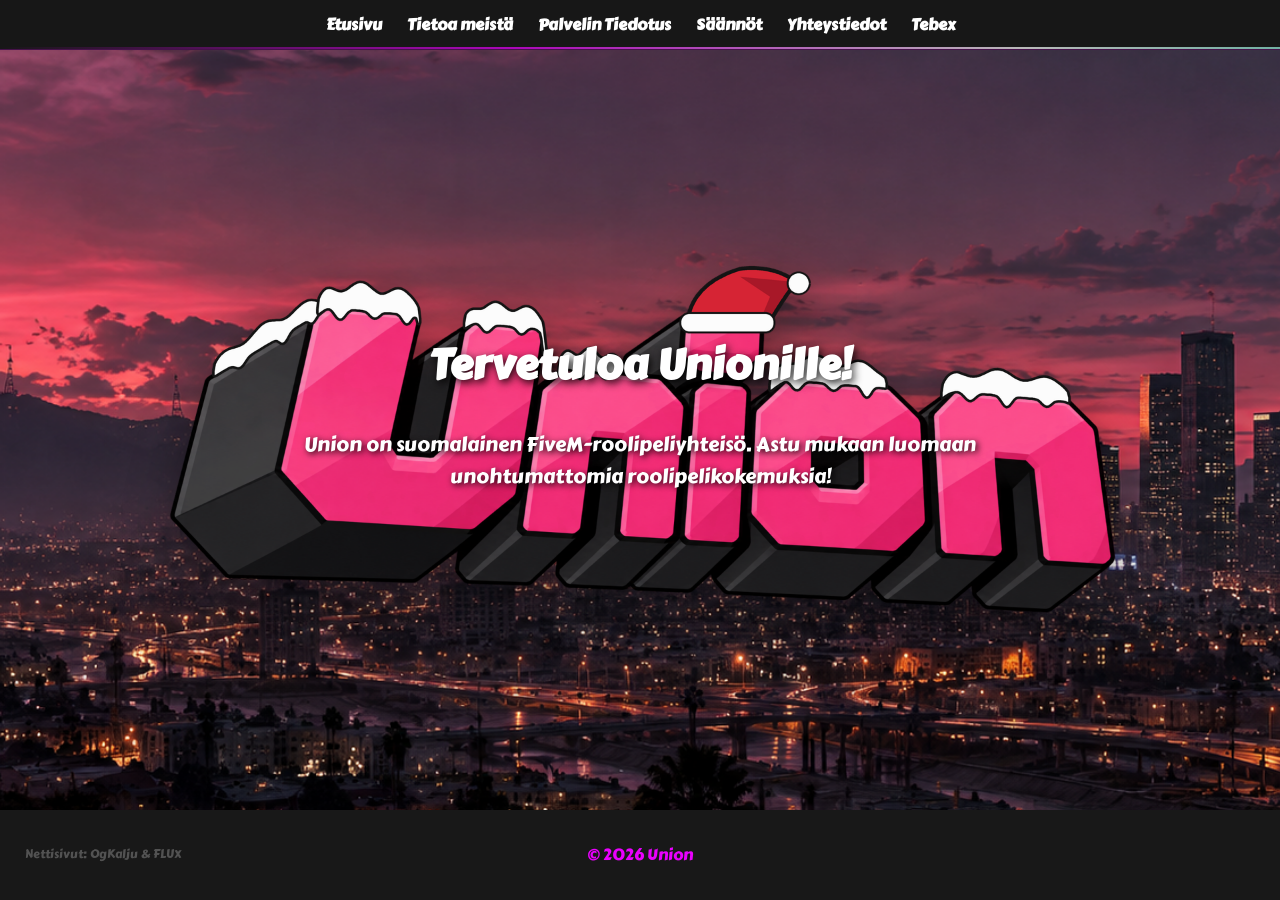
<file: index.html>
<!DOCTYPE html>
<html lang="fi">
<head>
    <link rel="preconnect" href="https://fonts.googleapis.com">
    <link rel="preconnect" href="https://fonts.gstatic.com" crossorigin>
    <link href="https://fonts.googleapis.com/css2?family=Carter+One&display=swap" rel="stylesheet">
    <meta charset="UTF-8">
    <meta name="viewport" content="width=device-width, initial-scale=1.0">
    
    <!-- UNION - GOOGLE SEO -->
    <title>Union - Etusivu</title>
    <meta name="description"
      content="Union on suomalainen FiveM-roolipeliyhteisö. Tutustu Unionin RP-palvelimeen, sääntöihin, yhteisöön ja uusimpiin palvelintiedotuksiin.">

    <meta name="robots" content="index, follow">
    <link rel="canonical" href="https://unionsuomi.fi/">
    <!-- LINKKIEN ESIKATSELU -->
    <meta property="og:type" content="website">
    <meta property="og:title"
      content="Union - Etusivu">
    <meta property="og:description"
      content="Tutustu Unionin suomalaiseen FiveM-roolipeliyhteisöön.">
    <meta property="og:url" content="https://unionsuomi.fi/">
    <meta property="og:site_name" content="Union">
    <link rel="stylesheet" href="/style.css">
    <!-- UNION - SELAIMEN PIKKUKUVA -->
    <link rel="icon" type="image/png" href="/UnionU.png">
    <link rel="shortcut icon" type="image/png" href="/UnionU.png">

    <body class="etusivu">
    <header>      
        <nav class="navbar">
            <a href="/">Etusivu</a>
            <a href="/tietoa/">Tietoa meistä</a>
            <a href="/tiedotus/">Palvelin Tiedotus</a>
            <a href="/saannot/">Säännöt</a>
            <a href="/yhteystiedot/">Yhteystiedot</a>
            <a href="/tebex/">Tebex</a>
        </nav>
    </header>


    <!-- Etusivu -->
    <main>
        <div class="union-logo-container">
            <img src="/UnionJoulu2.0.png"
                alt="UnionRP Logo"
                class="union-logo">
        </div>
       
    <section id="etusivu" class="hero">
        <h2>Tervetuloa Unionille!</h2>

        <p>
        Union on suomalainen FiveM-roolipeliyhteisö.
        Astu mukaan luomaan unohtumattomia
        roolipelikokemuksia!
        </p>
    </section>


    <!-- Alapalkki -->
    <footer class="footer">

    <span class="footer-credits">
        Nettisivut: OgKalju &amp; FLUX
    </span>

    <span class="footer-copyright">
        © 2026 Union
    </span>

</footer>
<script src="/snow.js" defer></script>
</body>
</html>
</file>
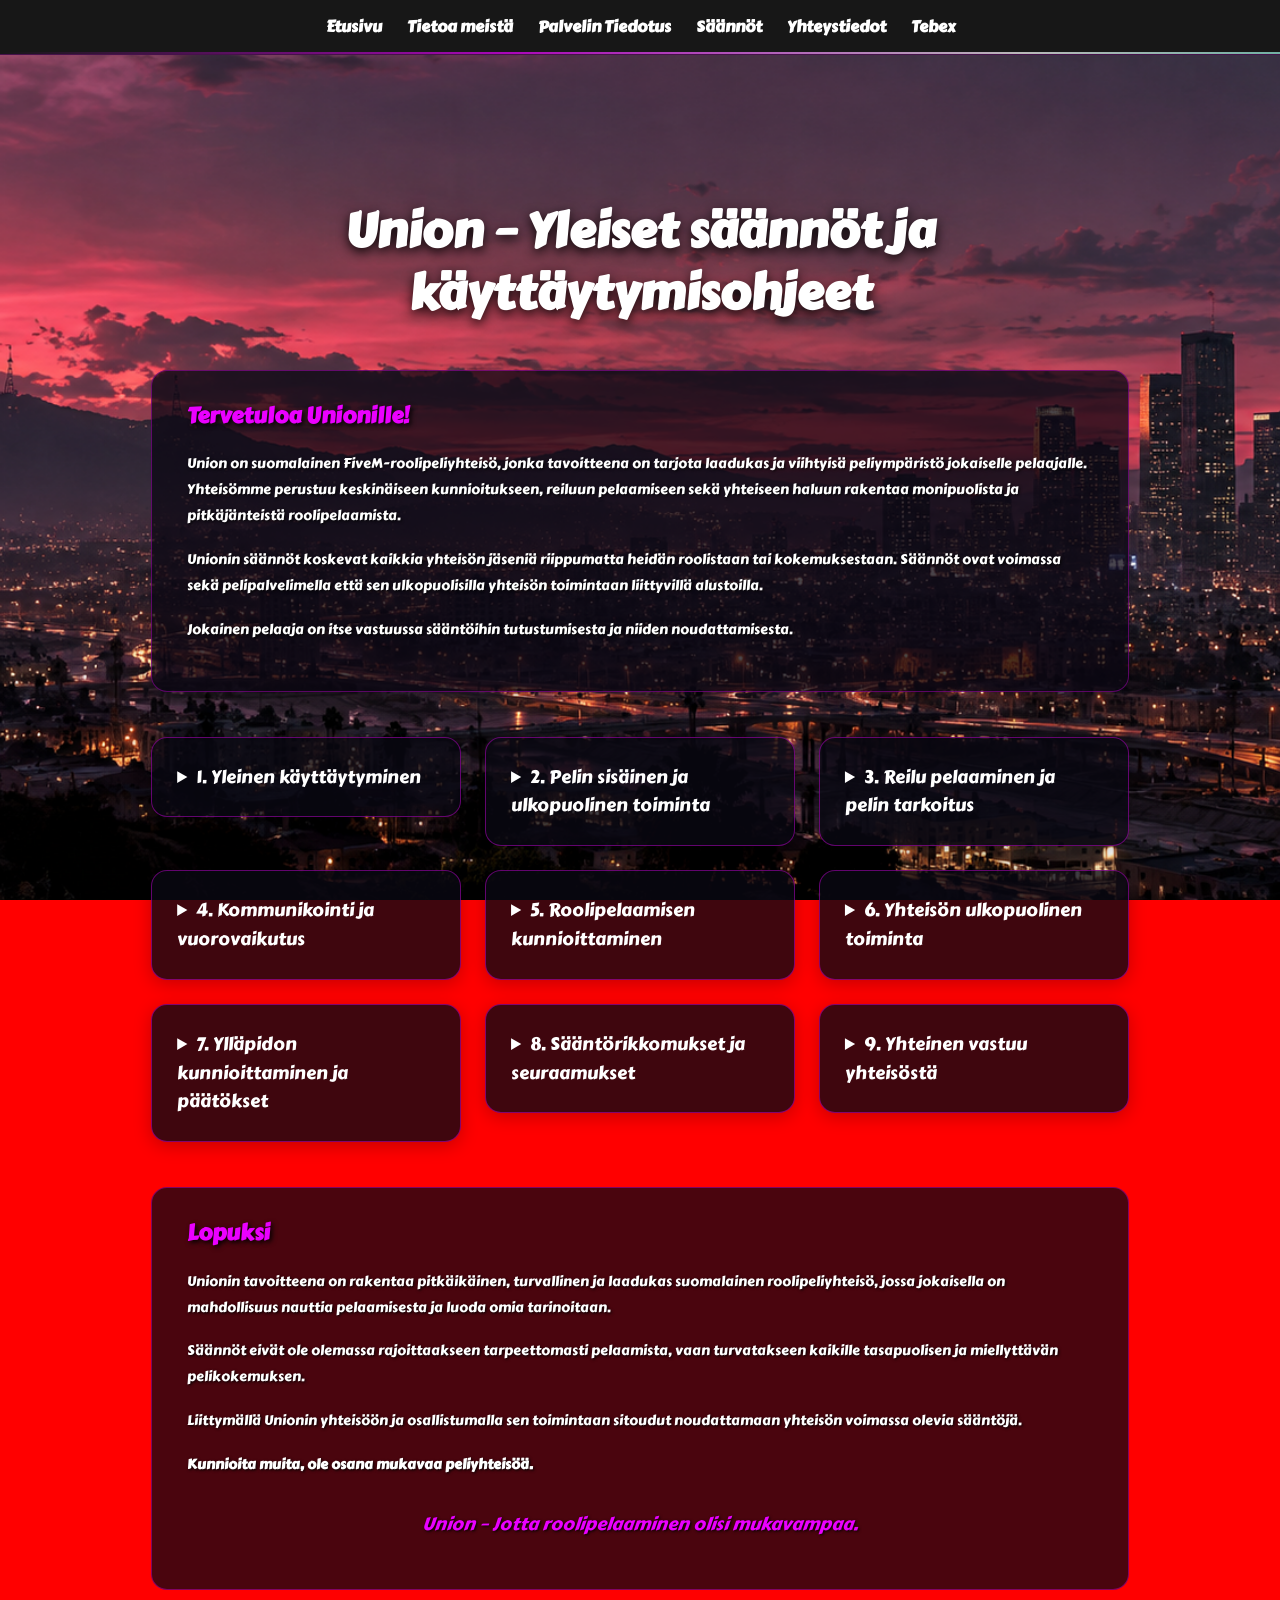
<file: saannot/index.html>
<!DOCTYPE html>
<html lang="fi">
<head>    
    <!-- Google Fonts: Carter One -->
    <link rel="preconnect" href="https://fonts.googleapis.com">
    <link rel="preconnect" href="https://fonts.gstatic.com" crossorigin>
    <link href="https://fonts.googleapis.com/css2?family=Carter+One&display=swap" rel="stylesheet">

    <meta charset="UTF-8">
    <meta name="viewport" content="width=device-width, initial-scale=1.0">
    <title>Union - Säännöt</title>
    <link rel="stylesheet" href="/style.css">
    <script src="/mobile-nav.js" defer></script>
    <script src="/rules-cards.js" defer></script>
    <!-- UNION - SELAIMEN PIKKUKUVA -->
    <link rel="icon" type="image/png" href="/UnionU.png">
</head>
    <body>
        <nav class="navbar">
            <a href="/">Etusivu</a>
            <a href="/tietoa/">Tietoa meistä</a>
            <a href="/tiedotus/">Palvelin Tiedotus</a>
            <a href="/saannot/">Säännöt</a>
            <a href="/yhteystiedot/">Yhteystiedot</a>
            <a href="/tebex/">Tebex</a>
        </nav>
    <main class="content">

        
<!-- UNION - UUDET YLEISET SÄÄNNÖT -->
<main class="union-rules-page">

    <h1 class="union-rules-title">
        Union – Yleiset säännöt ja käyttäytymisohjeet
    </h1>

    <!-- JOHDANTO -->
    <section class="union-rules-intro">
        <h2>Tervetuloa Unionille!</h2>

        <p>Union on suomalainen FiveM-roolipeliyhteisö, jonka tavoitteena on tarjota laadukas ja viihtyisä peliympäristö jokaiselle pelaajalle. Yhteisömme perustuu keskinäiseen kunnioitukseen, reiluun pelaamiseen sekä yhteiseen haluun rakentaa monipuolista ja pitkäjänteistä roolipelaamista.</p>

        <p>Unionin säännöt koskevat kaikkia yhteisön jäseniä riippumatta heidän roolistaan tai kokemuksestaan. Säännöt ovat voimassa sekä pelipalvelimella että sen ulkopuolisilla yhteisön toimintaan liittyvillä alustoilla.</p>

        <p>Jokainen pelaaja on itse vastuussa sääntöihin tutustumisesta ja niiden noudattamisesta.</p>
    </section>

    <!-- SÄÄNTÖKORTIT -->
    <div class="union-rules-grid">

        <!-- 1 -->
        <section class="union-rule-card">
            <h2>1. Yleinen käyttäytyminen</h2>

            <p>Unionilla jokaiselta yhteisön jäseneltä odotetaan asiallista, kunnioittavaa ja muita huomioivaa käyttäytymistä.</p>

            <ul>
                <li>Kaikkia pelaajia ja yhteisön jäseniä tulee kohdella tasavertaisesti ja kunnioittavasti.</li>
                <li>Kiusaaminen, häirintä, syrjintä, uhkailu ja muu asiaton käyttäytyminen on kiellettyä.</li>
                <li>Rasismi, vihapuhe ja henkilökohtaiset loukkaukset eivät kuulu Unionin yhteisöön.</li>
                <li>Tarkoituksellinen provosointi, riitojen aiheuttaminen ja muiden pelikokemuksen häiritseminen on kiellettyä.</li>
                <li>Erimielisyydet tulee selvittää rakentavasti ilman tarpeetonta konfliktia.</li>
                <li>Muiden pelaajien yksityisyyttä tulee kunnioittaa kaikissa tilanteissa.</li>
            </ul>

            <p>Unionilla ymmärretään, että roolipelaamiseen voi kuulua voimakkaita tunteita ja hahmojen välisiä ristiriitoja. Pelin sisäiset konfliktit eivät kuitenkaan oikeuta pelin ulkopuoliseen epäasialliseen käyttäytymiseen.</p>
        </section>

        <!-- 2 -->
        <section class="union-rule-card">
            <h2>2. Pelin sisäinen ja ulkopuolinen toiminta</h2>

            <p>Pelin sisäiset tapahtumat (IC, In Character) ja pelin ulkopuoliset asiat (OOC, Out of Character) tulee pitää selkeästi erillään toisistaan.</p>

            <ul>
                <li>Pelin sisäisiä riitoja tai tapahtumia ei saa siirtää henkilökohtaisiksi konflikteiksi pelin ulkopuolelle.</li>
                <li>Pelin ulkopuolisia erimielisyyksiä ei saa tarkoituksellisesti tuoda osaksi roolipelaamista.</li>
                <li>Pelin ulkopuolelta hankittua tietoa ei saa hyödyntää hahmon toiminnassa ilman pelinsisäistä perustetta.</li>
                <li>Toisen pelaajan roolipelihahmon teot eivät automaattisesti edusta kyseisen pelaajan henkilökohtaisia mielipiteitä tai arvoja.</li>
                <li>Toisten pelaajien painostaminen, maalittaminen tai uhkailu pelitapahtumien seurauksena on kiellettyä.</li>
            </ul>

            <p>Jokaisen tulee ymmärtää, että roolipelaaminen on yhteistä viihdettä, jossa hahmojen väliset ristiriidat ovat osa tarinaa eivätkä henkilökohtaisia hyökkäyksiä.</p>
        </section>

        <!-- 3 -->
        <section class="union-rule-card">
            <h2>3. Reilu pelaaminen ja pelin tarkoitus</h2>

            <p>Unionin toiminta perustuu tasapuoliseen pelaamiseen, jossa jokaisella on mahdollisuus rakentaa oman hahmonsa tarinaa.</p>

            <ul>
                <li>Huijausohjelmien, luvattomien apuohjelmien, exploitien ja muiden epäreilua etua antavien menetelmien käyttäminen on ehdottomasti kiellettyä.</li>
                <li>Pelimekaniikkojen, skriptien ja palvelimen teknisten virheiden tarkoituksellinen hyväksikäyttäminen on kiellettyä.</li>
                <li>Virheistä ja haavoittuvuuksista tulee ilmoittaa ylläpidolle viipymättä.</li>
                <li>Toisten pelaajien roolipelitilanteiden tarkoituksellinen pilaaminen on kiellettyä.</li>
                <li>Roolipelitilanteissa tulee antaa muille osapuolille kohtuullinen mahdollisuus osallistua ja vaikuttaa tapahtumien kulkuun.</li>
                <li>Pelaamisen tavoitteena ei tule olla pelkästään muiden kustannuksella voittaminen, vaan yhteisten ja uskottavien tilanteiden luominen.</li>
            </ul>

            <p>Kaikkien osapuolten ei tarvitse voittaa jokaista tilannetta. Onnistunut roolipelaaminen syntyy myös epäonnistumisista, seurauksista ja tilanteiden luonnollisesta kehittymisestä.</p>
        </section>

        <!-- 4 -->
        <section class="union-rule-card">
            <h2>4. Kommunikointi ja vuorovaikutus</h2>

            <p>Asiallinen kommunikointi on keskeinen osa toimivaa yhteisöä.</p>

            <ul>
                <li>Äänikeskusteluissa, tekstikanavilla ja muissa yhteisön viestintäympäristöissä tulee käyttäytyä kunnioittavasti.</li>
                <li>Tahallinen huutaminen, äänihäiriköinti, mikrofonin väärinkäyttö ja jatkuva keskustelujen häiritseminen on kiellettyä.</li>
                <li>Roskapostittaminen, asiattomien linkkien jakaminen ja luvaton mainostaminen on kiellettyä.</li>
                <li>Muiden henkilökohtaisten tietojen, yksityisten keskustelujen tai arkaluontoisen materiaalin levittäminen ilman lupaa on kiellettyä.</li>
                <li>Toisia pelaajia ei saa painostaa osallistumaan keskusteluihin tai tilanteisiin, jotka ylittävät heidän henkilökohtaiset rajansa.</li>
            </ul>

            <p>Samat käyttäytymisperiaatteet koskevat myös Unionin Discord-palvelinta sekä muita yhteisöön liittyviä viestintäkanavia.</p>
        </section>

        <!-- 5 -->
        <section class="union-rule-card">
            <h2>5. Roolipelaamisen kunnioittaminen</h2>

            <p>Unionilla roolipelaamisen tarkoituksena on luoda uskottavaa, monipuolista ja jatkuvaa tarinankerrontaa.</p>

            <p>Pelaajien odotetaan suhtautuvan roolipelaamiseen sen edellyttämällä vakavuudella ja huomioivan muiden osallistujien pelikokemuksen.</p>

            <ul>
                <li>Hahmon toiminnalle tulee olla roolipelillisesti perusteltava syy.</li>
                <li>Epärealistista tai tilanteeseen täysin sopimatonta toimintaa tulee välttää.</li>
                <li>Muiden pelaajien mahdollisuutta roolipelata ei saa tarpeettomasti rajoittaa.</li>
                <li>Hahmon tulee suhtautua ympäristöönsä, vaaratilanteisiin ja tekojen seurauksiin uskottavasti.</li>
                <li>Tahallinen tilanteiden keskeyttäminen tai roolipelaamisesta poistuminen epäedullisen lopputuloksen välttämiseksi on kiellettyä.</li>
            </ul>

            <p>Unionilla arvostetaan erityisesti pitkäjänteistä hahmonkehitystä, luovuutta ja tilanteita, joista syntyy mieleenpainuvia tarinoita kaikille osapuolille.</p>
        </section>

        <!-- 6 -->
        <section class="union-rule-card">
            <h2>6. Yhteisön ulkopuolinen toiminta</h2>

            <p>Unionin yhteisön turvallisuus ja viihtyvyys eivät rajoitu ainoastaan pelipalvelimelle tai Discordiin.</p>

            <p>Myös yhteisön ulkopuolinen toiminta voi kuulua sääntöjen piiriin, mikäli se liittyy suoraan Unionin pelaajiin, henkilöstöön tai yhteisön toimintaan.</p>

            <p>Kiellettyä on esimerkiksi:</p>

            <ul>
                <li>Unionin jäseniin kohdistuva järjestelmällinen häirintä tai maalittaminen muilla alustoilla.</li>
                <li>Yhteisön jäsenten yksityisten tietojen levittäminen tai niiden levittämisellä uhkaaminen.</li>
                <li>Toisiin pelaajiin kohdistuva henkilökohtainen uhkailu.</li>
                <li>Tarkoituksellinen toiminta, jolla pyritään vahingoittamaan yhteisön turvallisuutta tai häiritsemään sen toimintaa.</li>
                <li>Toisen henkilön esiintyminen ilman lupaa esimerkiksi ylläpidon jäsenenä tai muuna yhteisön edustajana.</li>
            </ul>

            <p>Union ei pyri rajoittamaan jäsentensä yksityiselämää tai asiallista mielipiteenilmaisua. Yhteisön ulkopuoliseen toimintaan voidaan kuitenkin puuttua silloin, kun sillä on selkeä yhteys yhteisön turvallisuuteen tai jäsenten hyvinvointiin.</p>
        </section>

        <!-- 7 -->
        <section class="union-rule-card">
            <h2>7. Ylläpidon kunnioittaminen ja päätökset</h2>

            <p>Unionin ylläpidon tehtävänä on huolehtia palvelimen toimivuudesta, sääntöjen noudattamisesta ja yhteisön tasapuolisesta kohtelusta.</p>

            <ul>
                <li>Ylläpidon antamia sääntöihin perustuvia ohjeita tulee noudattaa.</li>
                <li>Ylläpidolle tulee antaa mahdollisuus selvittää tilanteet rauhallisesti ja puolueettomasti.</li>
                <li>Ylläpidon häiritseminen, uhkailu tai tarkoituksellinen harhaanjohtaminen on kiellettyä.</li>
                <li>Pelaajalla on oikeus kysyä perusteluja häntä koskevista päätöksistä ja hakea niihin muutosta asianmukaista kanavaa käyttäen.</li>
                <li>Ylläpidon päätöksistä tulee keskustella asiallisesti.</li>
            </ul>

            <p>Ylläpidon jäsenet ovat velvollisia noudattamaan samoja yleisiä käyttäytymisperiaatteita kuin muutkin yhteisön jäsenet.</p>
        </section>

        <!-- 8 -->
        <section class="union-rule-card">
            <h2>8. Sääntörikkomukset ja seuraamukset</h2>

            <p>Sääntörikkomuksiin puututaan tapauskohtaisesti huomioiden tilanteen vakavuus, tahallisuus, mahdollinen toistuvuus sekä vaikutukset muihin pelaajiin ja yhteisöön.</p>

            <p>Mahdollisia seuraamuksia ovat:</p>

            <ul>
                <li>Suullinen tai kirjallinen huomautus.</li>
                <li>Virallinen varoitus.</li>
                <li>Tilapäinen poistaminen pelipalvelimelta tai yhteisön kanavilta.</li>
                <li>Määräaikainen pelikielto.</li>
                <li>Pysyvä pelikielto tai yhteisöstä poistaminen.</li>
            </ul>

            <p>Vakavissa tapauksissa seuraamus voidaan määrätä ilman aikaisempaa varoitusta.</p>

            <p>Ylläpito voi puuttua myös toimintaan, jota ei ole erikseen nimetty säännöissä, jos se selkeästi rikkoo yhteisön turvallisuuden, reilun pelaamisen tai asiallisen käyttäytymisen periaatteita. Päätöksille tulee kuitenkin olla perusteltu syy.</p>
        </section>

        <!-- 9 -->
        <section class="union-rule-card">
            <h2>9. Yhteinen vastuu yhteisöstä</h2>

            <p>Jokainen Unionin jäsen vaikuttaa omalla toiminnallaan siihen, millaiseksi yhteisö muodostuu.</p>

            <p>Pelaajia kannustetaan auttamaan uusia jäseniä, ilmoittamaan havaitsemistaan ongelmista sekä osallistumaan yhteisön kehittämiseen rakentavasti.</p>

            <p>Unionilla arvostetaan pelaajia, jotka huomioivat muut, kantavat vastuuta omista teoistaan ja pyrkivät luomaan positiivista peliympäristöä.</p>

            <p><strong>Hyvä yhteisö ei synny pelkästään säännöistä, vaan siitä, kuinka sen jäsenet kohtelevat toisiaan.</strong></p>
        </section>

    </div>

    <!-- LOPPUTEKSTI -->
    <section class="union-rules-outro">
        <h2>Lopuksi</h2>

        <p>Unionin tavoitteena on rakentaa pitkäikäinen, turvallinen ja laadukas suomalainen roolipeliyhteisö, jossa jokaisella on mahdollisuus nauttia pelaamisesta ja luoda omia tarinoitaan.</p>

        <p>Säännöt eivät ole olemassa rajoittaakseen tarpeettomasti pelaamista, vaan turvatakseen kaikille tasapuolisen ja miellyttävän pelikokemuksen.</p>

        <p>Liittymällä Unionin yhteisöön ja osallistumalla sen toimintaan sitoudut noudattamaan yhteisön voimassa olevia sääntöjä.</p>

        <p><strong>Kunnioita muita, ole osana mukavaa peliyhteisöä.</strong></p>

        <p class="union-rules-signature">
            <em>Union – Jotta roolipelaaminen olisi mukavampaa.</em>
        </p>
    </section>

</main>

        
    </main>
<script src="/snow.js" defer></script>
</body>
</html>
</file>
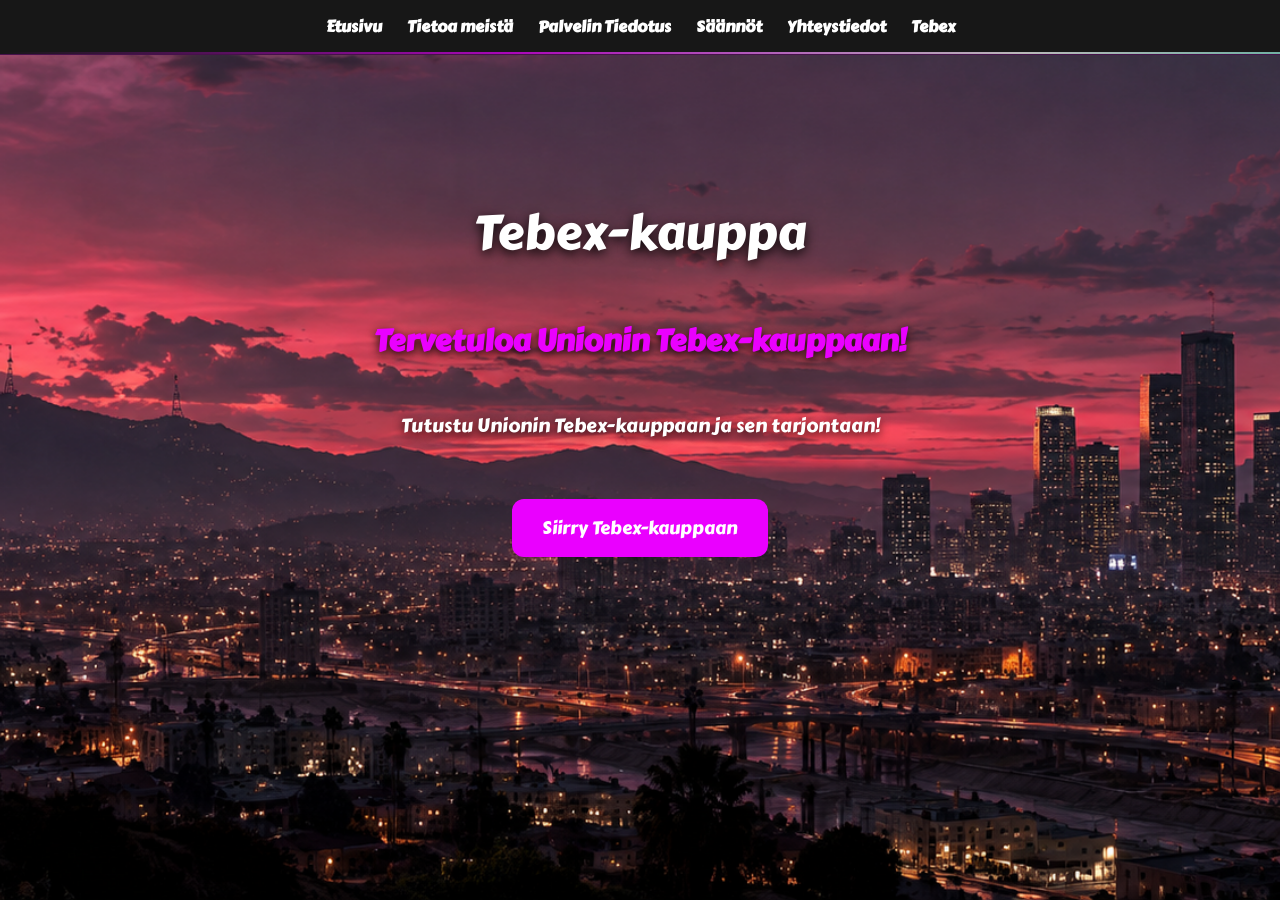
<file: tebex/index.html>
<!DOCTYPE html>
<html lang="fi">
<head>
    <!-- Google Fonts: Carter One -->
    <link rel="preconnect" href="https://fonts.googleapis.com">
    <link rel="preconnect" href="https://fonts.gstatic.com" crossorigin>
    <link href="https://fonts.googleapis.com/css2?family=Carter+One&display=swap" rel="stylesheet">

    <meta charset="UTF-8">
    <meta name="viewport" content="width=device-width, initial-scale=1.0">
    <title>Union - Tebex</title>
    <link rel="stylesheet" href="/style.css">
    <script src="/mobile-nav.js" defer></script>
    <!-- UNION - SELAIMEN PIKKUKUVA -->
    <link rel="icon" type="image/png" href="/UnionU.png">
</head>
    <body>
        <nav class="navbar">
            <a href="/">Etusivu</a>
            <a href="/tietoa/">Tietoa meistä</a>
            <a href="/tiedotus/">Palvelin Tiedotus</a>
            <a href="/saannot/">Säännöt</a>
            <a href="/yhteystiedot/">Yhteystiedot</a>
            <a href="/tebex/">Tebex</a>
        </nav>
    
<main class="content tebex-sisalto">

    <h1 class="page-title">Tebex-kauppa</h1>

    <div class="tebex-tekstit">

        <h2>Tervetuloa Unionin Tebex-kauppaan!</h2>

        <p>
            Tutustu Unionin Tebex-kauppaan
            ja sen tarjontaan!
        </p>

        <a href="https://union.tebex.io/"
           target="_blank"
           rel="noopener noreferrer"
           class="union-painike">
            Siirry Tebex-kauppaan
        </a>

    </div>

</main>

<script src="/snow.js" defer></script>
</body>
</html>
</file>
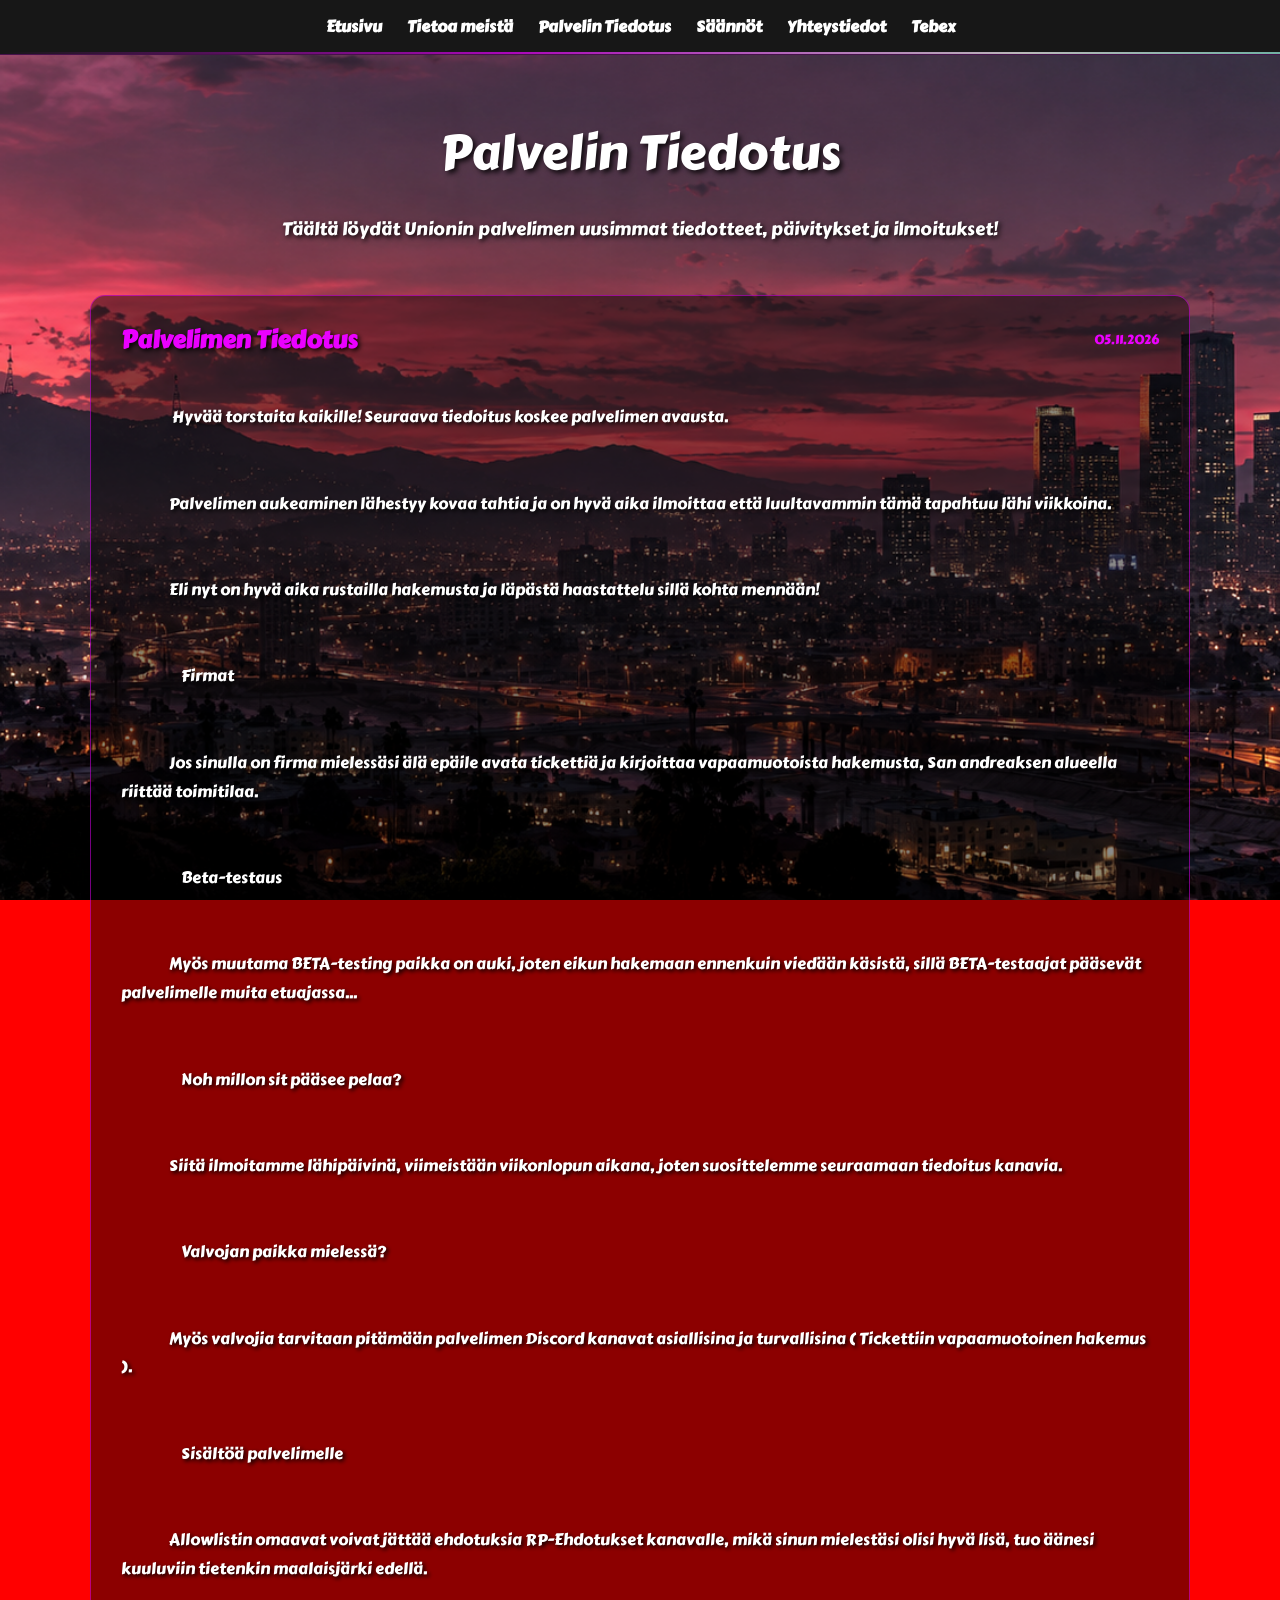
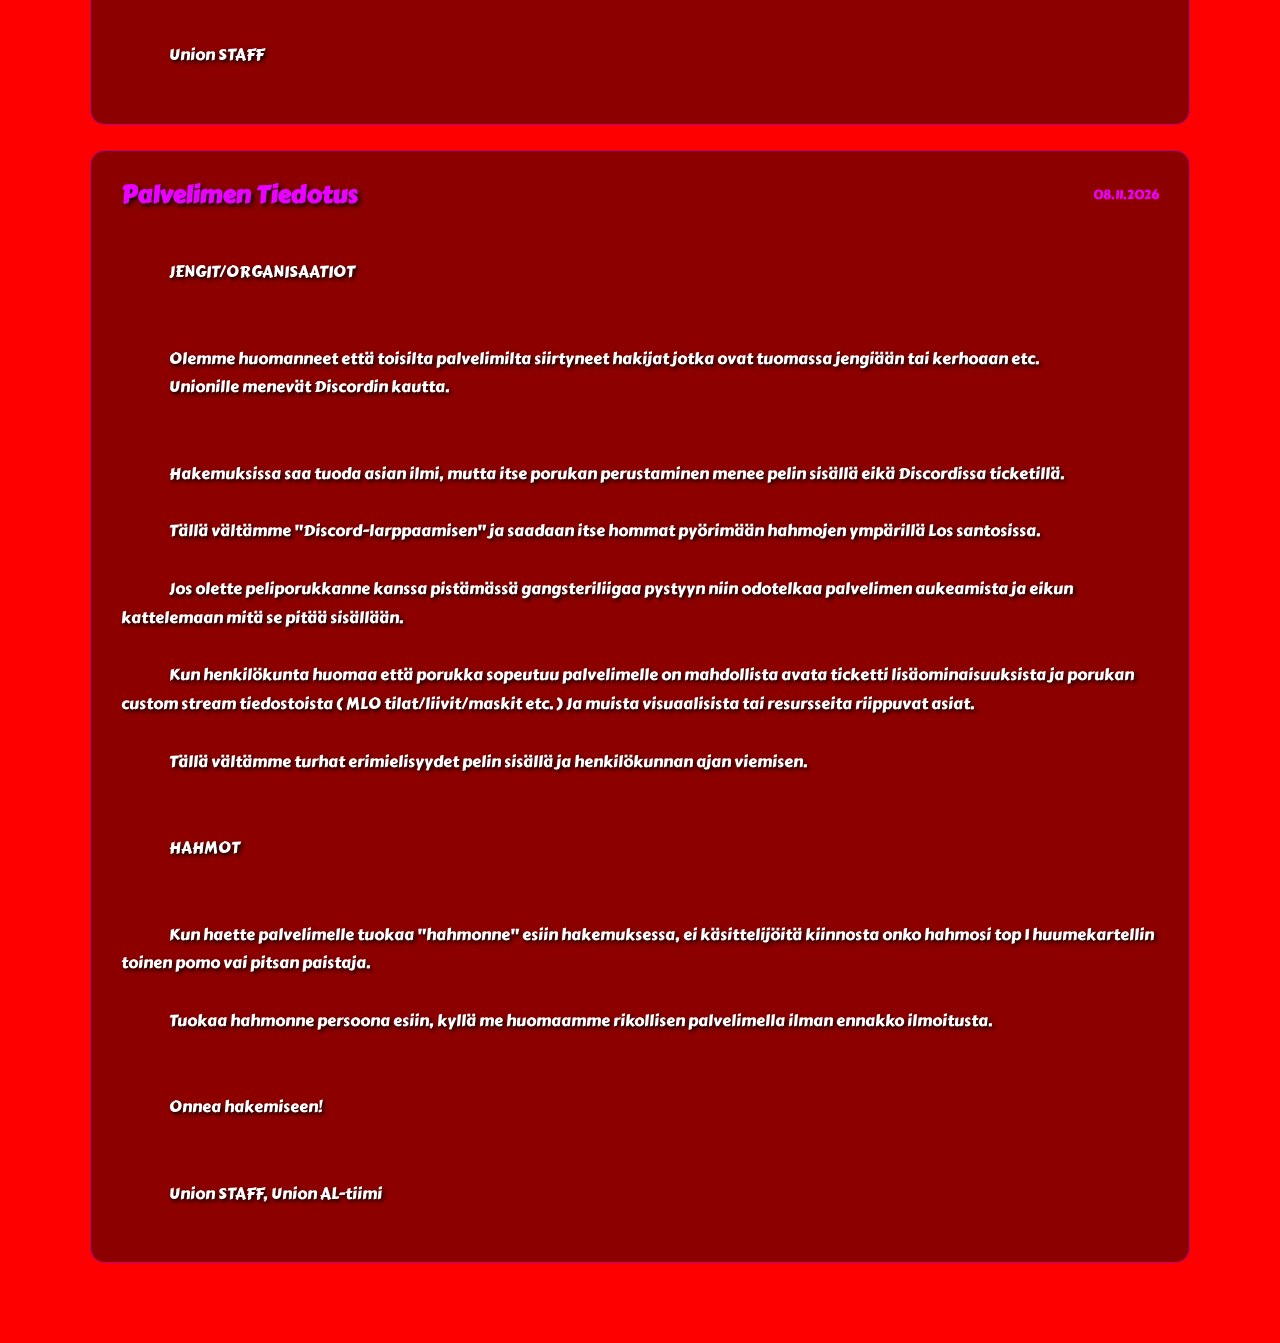
<file: tiedotus/index.html>
<!DOCTYPE html>
<html lang="fi">
<head>
    <meta charset="UTF-8">
    <meta name="viewport" content="width=device-width, initial-scale=1.0">

    <title>Union - Palvelin Tiedotus</title>

    <link rel="preconnect" href="https://fonts.googleapis.com">
    <link rel="preconnect" href="https://fonts.gstatic.com" crossorigin>
    <link href="https://fonts.googleapis.com/css2?family=Carter+One&display=swap" rel="stylesheet">

    <link rel="stylesheet" href="/style.css">
    <script src="/mobile-nav.js" defer></script>
    <script src="/snow.js" defer></script>
    <!-- UNION - SELAIMEN PIKKUKUVA -->
    <link rel="icon" type="image/png" href="/UnionU.png">
</head>

<body class="tiedotus">

    <!-- NAVIGOINTIPALKKI -->
        <nav class="navbar">
            <a href="/">Etusivu</a>
            <a href="/tietoa/">Tietoa meistä</a>
            <a href="/tiedotus/">Palvelin Tiedotus</a>
            <a href="/saannot/">Säännöt</a>
            <a href="/yhteystiedot/">Yhteystiedot</a>
            <a href="/tebex/">Tebex</a>
        </nav>

    <main class="tiedotus-main">

        <h1 class="page-title">Palvelin Tiedotus</h1>

        <p class="tiedotus-kuvaus">
            Täältä löydät Unionin palvelimen uusimmat
            tiedotteet, päivitykset ja ilmoitukset!
        </p>

        <div class="tiedotus-lista">

            <!-- TIEDOTE 1 -->
            <article class="tiedote">
                <div class="tiedote-ylatiedot">
                    <h2>Palvelimen Tiedotus</h2>
                    <time datetime="2026-11-05">05.11.2026</time>
                </div>

                <p>
                 Hyvää torstaita kaikille! Seuraava tiedoitus koskee palvelimen avausta.
                </p>
                <p>
                Palvelimen aukeaminen lähestyy kovaa tahtia ja on hyvä aika ilmoittaa että luultavammin tämä tapahtuu lähi viikkoina.
                </p>
                <p>
                Eli nyt on hyvä aika rustailla hakemusta ja läpästä haastattelu sillä kohta mennään!
                </p>
                <p>
                    Firmat
                </p>
                <p>
                Jos sinulla on firma mielessäsi älä epäile avata tickettiä ja kirjoittaa vapaamuotoista hakemusta, San andreaksen alueella riittää toimitilaa.
                </p>
                <p>
                    Beta-testaus
                </p>
                <p>
                Myös muutama BETA-testing paikka on auki, joten eikun hakemaan ennenkuin viedään käsistä, sillä BETA-testaajat pääsevät palvelimelle muita etuajassa...
                </p>
                <p>
                    Noh millon sit pääsee pelaa?
                </p>
                <p>
                Siitä ilmoitamme lähipäivinä, viimeistään viikonlopun aikana, joten suosittelemme seuraamaan tiedoitus kanavia.
                </p>
                <p>
                    Valvojan paikka mielessä?
                </p>
                <p>
                Myös valvojia tarvitaan pitämään palvelimen Discord kanavat asiallisina ja turvallisina ( Tickettiin vapaamuotoinen hakemus ).
                </p>
                <p>
                    Sisältöä palvelimelle
                </p>
                <p>
                Allowlistin omaavat voivat jättää ehdotuksia RP-Ehdotukset kanavalle, mikä sinun mielestäsi olisi hyvä lisä, tuo äänesi kuuluviin tietenkin maalaisjärki edellä.
                </p>
                <p>
                Union STAFF 
                </p>
            </article>

            <!-- TIEDOTE 2 -->
            <article class="tiedote">
                <div class="tiedote-ylatiedot">
                    <h2>Palvelimen Tiedotus</h2>
                    <time datetime="2026-11-08">08.11.2026</time>
                </div>

                <p>
                JENGIT/ORGANISAATIOT
                </p>
                <p>
                Olemme huomanneet että toisilta palvelimilta siirtyneet hakijat jotka ovat tuomassa jengiään tai kerhoaan etc.
                Unionille menevät Discordin kautta.
                </p>
                <p>
                Hakemuksissa saa tuoda asian ilmi, mutta itse porukan perustaminen menee pelin sisällä eikä Discordissa ticketillä.

                Tällä vältämme "Discord-larppaamisen" ja saadaan itse hommat pyörimään hahmojen ympärillä Los santosissa.

                Jos olette peliporukkanne kanssa pistämässä gangsteriliigaa pystyyn niin odotelkaa palvelimen aukeamista ja eikun kattelemaan mitä se pitää sisällään.

                Kun henkilökunta huomaa että porukka sopeutuu palvelimelle on mahdollista avata ticketti lisäominaisuuksista ja porukan custom stream tiedostoista ( MLO tilat/liivit/maskit etc. ) Ja muista visuaalisista tai resursseita riippuvat asiat.

                Tällä vältämme turhat erimielisyydet pelin sisällä ja henkilökunnan ajan viemisen.
                </p>
                <p>
                HAHMOT
                </p>
                <p>
                Kun haette palvelimelle tuokaa "hahmonne" esiin hakemuksessa, ei käsittelijöitä kiinnosta onko hahmosi top 1 huumekartellin toinen pomo vai pitsan paistaja.

                Tuokaa hahmonne persoona esiin, kyllä me huomaamme rikollisen palvelimella ilman ennakko ilmoitusta.
                </p>
                <p>
                Onnea hakemiseen!
                </p>
                <p>
                Union STAFF, Union AL-tiimi
                </p>
            </article>

        </div>

    </main>

</body>
</html>
</file>
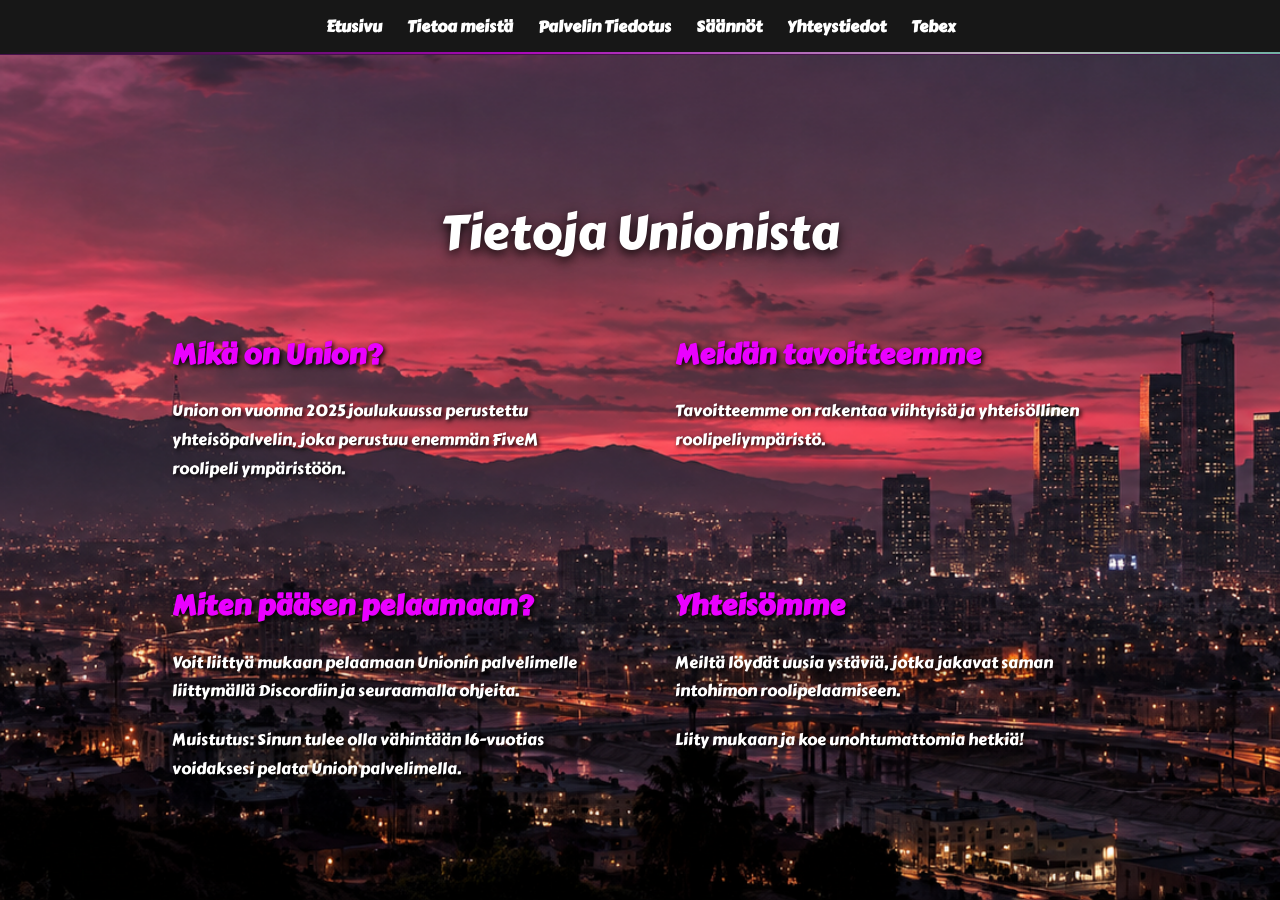
<file: tietoa/index.html>
<!DOCTYPE html>
<html lang="fi">
<head>
    <!-- Google Fonts: Carter One -->
    <link rel="preconnect" href="https://fonts.googleapis.com">
    <link rel="preconnect" href="https://fonts.gstatic.com" crossorigin>
    <link href="https://fonts.googleapis.com/css2?family=Carter+One&display=swap" rel="stylesheet">

    <meta charset="UTF-8">
    <meta name="viewport" content="width=device-width, initial-scale=1.0">
    <title>Union - Tietoa meistä</title>
    <link rel="stylesheet" href="/style.css">
    <script src="/mobile-nav.js" defer></script>
    <!-- UNION - SELAIMEN PIKKUKUVA -->
    <link rel="icon" type="image/png" href="/UnionU.png">
</head>
    <body class="tiedotus">
        <nav class="navbar">
            <a href="/">Etusivu</a>
            <a href="/tietoa/">Tietoa meistä</a>
            <a href="/tiedotus/">Palvelin Tiedotus</a>
            <a href="/saannot/">Säännöt</a>
            <a href="/yhteystiedot/">Yhteystiedot</a>
            <a href="/tebex/">Tebex</a>
        </nav>

    

<main class="content tietoa-sisalto">

    <h1 class="page-title">Tietoja Unionista</h1>

    <div class="about-container">

    <!-- VASEN YLÄKULMA -->
    <section class="about-column">
        <h2>Mikä on Union?</h2>

        <p>
            Union on vuonna 2025 joulukuussa perustettu
            yhteisöpalvelin, joka perustuu enemmän
            FiveM roolipeli ympäristöön.
        </p>
    </section>

    <!-- OIKEA YLÄKULMA -->
    <section class="about-column">
        <h2>Meidän tavoitteemme</h2>

        <p>
            Tavoitteemme on rakentaa viihtyisä ja
            yhteisöllinen roolipeliympäristö.
        </p>
    </section>

    <!-- VASEN ALAKULMA -->
    <section class="about-column">
        <h2>Miten pääsen pelaamaan?</h2>

        <p>
            Voit liittyä mukaan pelaamaan Unionin
            palvelimelle liittymällä Discordiin
            ja seuraamalla ohjeita.
        </p>

        <p>
            Muistutus: Sinun tulee olla vähintään
            16-vuotias voidaksesi pelata Union
            palvelimella.
        </p>
    </section>

    <!-- OIKEA ALAKULMA -->
    <section class="about-column">
        <h2>Yhteisömme</h2>

        <p>
            Meiltä löydät uusia ystäviä, jotka
            jakavat saman intohimon roolipelaamiseen.
        </p>

        <p>
            Liity mukaan ja koe unohtumattomia hetkiä!
        </p>
    </section>

</div>
</main>


<script src="/snow.js" defer></script>
</body>
</html>
</file>
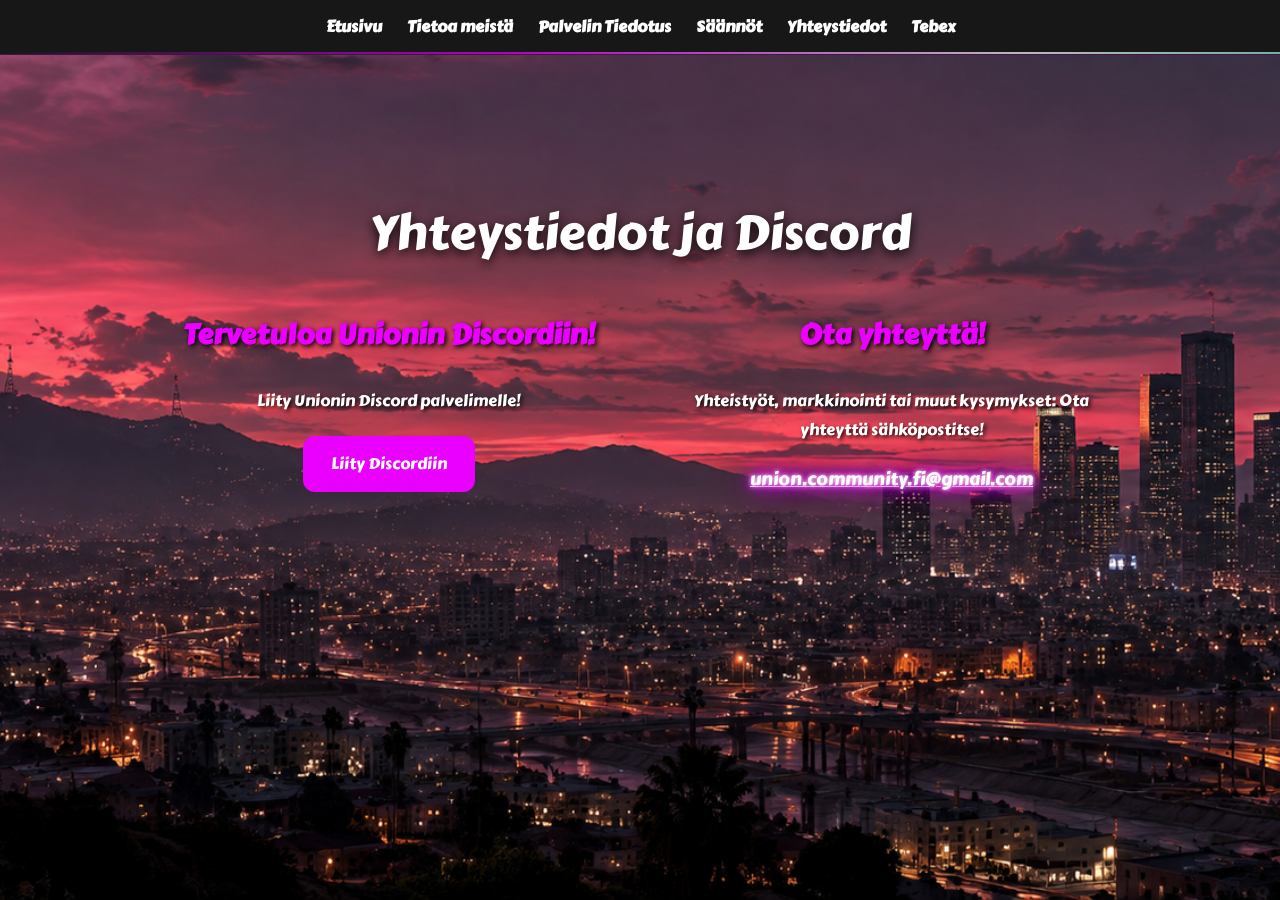
<file: yhteystiedot/index.html>
<!DOCTYPE html>
<html lang="fi">
<head>
    <!-- Google Fonts: Carter One -->
    <link rel="preconnect" href="https://fonts.googleapis.com">
    <link rel="preconnect" href="https://fonts.gstatic.com" crossorigin>
    <link href="https://fonts.googleapis.com/css2?family=Carter+One&display=swap" rel="stylesheet">

    <meta charset="UTF-8">
    <meta name="viewport" content="width=device-width, initial-scale=1.0">
    <title>Union - Yhteystiedot</title>
    <link rel="stylesheet" href="/style.css">
    <script src="/mobile-nav.js" defer></script>
    <!-- UNION - SELAIMEN PIKKUKUVA -->
    <link rel="icon" type="image/png" href="/UnionU.png">
</head>
    <body>
        <nav class="navbar">
            <a href="/">Etusivu</a>
            <a href="/tietoa/">Tietoa meistä</a>
            <a href="/tiedotus/">Palvelin Tiedotus</a>
            <a href="/saannot/">Säännöt</a>
            <a href="/yhteystiedot/">Yhteystiedot</a>
            <a href="/tebex/">Tebex</a>
        </nav>
       
<main class="content yhteystiedot-sisalto">

    <h1 class="page-title">Yhteystiedot ja Discord</h1>

    <div class="contact-container">

    <!-- VASEN SARAKE: DISCORD -->
    <section class="contact-column">

        <h2>Tervetuloa Unionin Discordiin!</h2>

        <p>Liity Unionin Discord palvelimelle!</p>

        <a href="https://discord.gg/UssGuAyQQE"
           class="contact-button"
           target="_blank"
           rel="noopener noreferrer">
            Liity Discordiin
        </a>

    </section>


    <!-- OIKEA SARAKE: SÄHKÖPOSTI -->
    <section class="contact-column">

        <h2>Ota yhteyttä!</h2>

        <p>
            Yhteistyöt, markkinointi tai muut kysymykset: Ota yhteyttä sähköpostitse!
        </p>

        <a href="mailto:union.community.fi@gmail.com"color: #ea00ff; 
           class="contact-email"> 
            union.community.fi@gmail.com
        </a>

    </section>

</div>

</main>
<script src="/snow.js" defer></script>
</body>
</html>
</file>
<file: style.css>
/* Yleiset asetukset */
* {
    box-sizing: border-box;
}

html {
    scroll-behavior: smooth;
    scroll-padding-top: 100px;
}

body {
    margin: 0;
    font-family: "Carter One", system-ui;
    background-color: #f4f4f4;
    color: rgb(34, 34, 34);
    line-height: 1.6;
}

/* Yläpalkki */
.header {
    background-color: #181818;
    color: white;
    padding: 20px;
    text-align: center;
}

.header h1 {
    margin: 0 0 15px;
    letter-spacing: 3px;
}


/* Navigointivalikko */
.navigation {
    display: flex;
    justify-content: center;
    flex-wrap: wrap;
    gap: 20px;
}

.navigation a {
    color: white;
    text-decoration: none;
    font-weight: bold;
    transition: color 0.2s;
}

.navigation a:hover {
    color: #00bcd4;
}


/* Etusivun suuri osio */

.hero {
    
    background-size: cover;
    background-position: center;
    background-repeat: no-repeat;

    min-height: 400px;
    padding: 80px 20px;

    text-align: center;
}

.hero {
    min-height: 793px;
    padding: 80px 20px;
    background: linear-gradient(135deg, #202020, #5a5a5a);
    color: rgb(255, 0, 242);
    text-align: center;

    display: flex;
    flex-direction: column;
    justify-content: center;
    align-items: center;
}

.hero h2 {
    font-size: 36px;
    margin-bottom: 10px;
}

.hero p {
    max-width: 600px;
}

body.etusivu .hero {
    background: transparent;
}

/* Painike */
.button {
    display: inline-block;
    margin-top: 20px;
    padding: 12px 25px;
    background-color: #0098d4;
    color: #111111;
    text-decoration: none;
    font-weight: bold;
    border-radius: 5px;
    transition: background-color 0.2s;
}

.button:hover {
    background-color: #0098d4;
}


/* Sisältö ilman valkoista laatikkoa */
.content {
    width: 90%;
    max-width: 1100px;
    margin: 50px auto;
    padding: 30px;

    background: transparent;
    backdrop-filter: none;
    -webkit-backdrop-filter: none;

    border: none;
    border-radius: 0;
    box-shadow: none;

    height: auto;
    min-height: 0;
    max-height: none;

    color: white;
}

/* Pääotsikot */
.content h1 {
    color: #ffffff;
    font-size: 48px;
    text-align: center;

    text-shadow: 0 4px 12px rgba(0, 0, 0, 0.9);
}

/* Väliotsikot */
.content h2 {
    color: #00d9ff;
    font-size: 30px;

    text-shadow: 0 3px 8px rgba(0, 0, 0, 0.8);
}

/* Tavalliset tekstit */
.content p,
.content li {
    color: #ffffff;
    font-size: 19px;
    line-height: 1.9;

    text-shadow: 0 2px 6px rgba(0, 0, 0, 0.95);
}

/* Linkit */
.content a {
    color: #00d9ff;
    text-decoration: none;
}

.content a:hover {
    color: #ffffff;
}


/* Kuvien asettelu */
.image-container {
    display: flex;
    flex-wrap: wrap;
    gap: 20px;
    justify-content: center;
}

/* Kuvien tyylit */
.image-container img {
    max-width: 100%;
    height: auto;
    border-radius: 10px;
    box-shadow: 0 3px 10px rgba(0, 0, 0, 0.08);
}  

/* Kuvatekstit */
.image-container figcaption {
    text-align: center;
    margin-top: 10px;
    font-style: italic;
    color: #555;
}

/* Yhteystiedot */
.contact-info {
    text-align: center;
    margin-top: 20px;
} 


/* Tebex-logo */
.tebex-logo {
    display: block;
    margin: 20px auto;
    max-width: 200px;
    height: auto;
}

/* Sivuston taustakuva */
body {
    background-image: url("./tausta.png");
    background-size: cover;
    background-position: center;
    background-repeat: no-repeat;
    background-attachment: fixed;
    min-height: 100vh;
}


/* Alapalkki */
.footer {
    padding: 20px;
    background-color: #181818;
    color: #ea00ff;
    text-align: center;
}


/* Puhelimille ja pienille näytöille */
@media (max-width: 600px) {

    .header h1 {
        font-size: 24px;
    }

    .navigation {
        gap: 12px;
    }

    .hero {
        min-height: 350px;
        padding: 50px 20px;
    }

    .hero h2 {
        font-size: 28px;
    }

    .content {
        margin: 15px;
        padding: 22px;
    }
}

body {
    background-color: red !important;
}


/* Yläpalkki */
.navbar {
    background-color: #181818;
    height: 65px;
    width: 100%;

    display: flex;
    justify-content: center;
    align-items: center;

    gap: 30px;
    box-sizing: border-box;
}

/* Yläpalkin linkit */
.navbar a {
    color: white;
    text-decoration: none;
    font-family: Arial, sans-serif;
    font-size: 16px;
    font-weight: 500;

    transition: color 0.3s ease;
}

/* Hiiren osoitin linkin päällä */
.navbar a:hover {
    color: #00d9ff;
}

/* Poistetaan sivun oletusreunukset */
body {
    margin: 0;
}



/* Yläpalkki kaikilla sivuilla */
.navbar {
    background-color: #181818;
    width: 100%;
    height: 55px;

    display: flex;
    justify-content: center;
    align-items: center;
    gap: 30px;

    box-sizing: border-box;
}

/* Yläpalkin linkit */
.navbar a,
.navbar a:visited {
    color: #ffffff;
    text-decoration: none;
    font-size: 16px;
    font-weight: 500;
}

/* Linkkien hover-efekti */
.navbar a:hover {
    color: #ea00ff;
}

/* Poistetaan ylimääräiset reunukset */
body {
    margin: 0;
}



/* Kaikkien sivujen taustakuvat */
body {
    background-size: cover;
    background-position: center;
    background-repeat: no-repeat;
    background-attachment: fixed;
    min-height: 100vh;
}

/* Etusivu */
body.etusivu {
    background-image: url("tausta.png");
}

/* Tietoa meistä */
body.tietoa {
    background-image: url("tausta.png");
}

/* Säännöt */
body.saannot {
    background-image: url("tausta.png");
}

/* Yhteystiedot */
body.yhteystiedot {
    background-image: url("tausta.png");
}

/* Tebex */
body.tebex {
    background-image: url("tausta.png");
}

body.etusivu .hero {
    background: transparent !important;
}


/* Sivuston rakenne */
html {
    min-height: 100%;
}

body {
    min-height: 100vh;
    margin: 0;
    display: flex;
    flex-direction: column;
}

/* Pääsisältö täyttää vapaan tilan */
main {
    flex: 1;
}

/* Alapalkki sivun alareunaan */
.footer {
    background-color: #181818;
    color: #ea00ff;
    text-align: center;
    padding: 20px;
    margin-top: auto;
}

body.etusivu {
    background-color: #181818;
}


/* Etusivun rakenne */
body.etusivu {
    margin: 0;
    min-height: 100vh;
    display: flex;
    flex-direction: column;
}

/* Pääsisältö täyttää jäljellä olevan tilan */
body.etusivu main {
    flex: 1;
    min-height: 0;
    display: flex;
    flex-direction: column;
}

/* Etusivun kuva ja sisältö */
body.etusivu .hero {
    flex: 1;
    min-height: 0;
    height: auto;
    padding: 40px 20px;
    box-sizing: border-box;

    display: flex;
    flex-direction: column;
    justify-content: center;
    align-items: center;

    background: transparent !important;
}

/* Alapalkki */
body.etusivu .footer {
    margin-top: 0;
    flex-shrink: 0;
    background-color: #181818;
    padding: 20px;
    text-align: center;
}


/* Etusivun otsikko */
body.etusivu .hero h2 {
    color: white;
    font-size: 42px;
    font-weight: bold;
    text-align: center;
    text-shadow: 2px 3px 8px rgba(0, 0, 0, 0.9);
}

/* Etusivun esittelyteksti */
body.etusivu .hero p {
    color: white;
    font-size: 20px;
    line-height: 1.6;
    text-align: center;
    max-width: 700px;
    text-shadow: 2px 2px 6px rgba(0, 0, 0, 0.9);
}


/* Tietoa meistä -sivun otsikko */
body.tietoa .content h1 {
    color: #171717;
    font-size: 36px;
    text-align: center;
    margin-bottom: 30px;
}

/* Väliotsikot */
body.tietoa .content h2 {
    color: #ea00ff;
    font-size: 24px;
    margin-top: 30px;
    margin-bottom: 15px;
}

/* Tekstikappaleet */
body.tietoa .content p {
    color: #222;
    font-size: 17px;
    line-height: 1.8;
}


/* Tietoa meistä -sivun taustakuva */
body.tietoa {
    background-image: url("tausta.png");
    background-size: cover;
    background-position: center;
    background-repeat: no-repeat;
    background-attachment: fixed;
}


/* Säännöt-sivun taustakuva */
body.saannot {
    background-image: url("tausta.png");
    background-size: cover;
    background-position: center;
    background-repeat: no-repeat;
    background-attachment: fixed;
}


/* Otsikot */
body.saannot .content h1 {
    color: #171717;
    font-size: 36px;
    margin-bottom: 40px;
}

/* Discord- ja RP-sääntöjen otsikot */
body.saannot .content h2 {
    color: #ea00ff;
    font-size: 36px;
    margin-top: 30px;
    margin-bottom: 40px;
}

/* Sääntötekstit */
body.saannot .content p {
    color: #222222;
    font-size: 16px;
    line-height: 1.8;
}


/* Säännöt-sivun pääotsikko */
.saannot-otsikko {
    text-align: center;
    font-size: 36px;
    font-weight: bold;
    color: #181818;
    margin-bottom: 40px;
}


/* Yhteystiedot-otsikko */
.yhteystiedot-otsikko {
    text-align: center;
    font-size: 36px;
    font-weight: bold;
    color: #181818;
    margin-bottom: 40px;
}


/* Yhteystiedot-sivun otsikko */
body.yhteystiedot .content h1 {
    text-align: center;
    font-size: 36px;
    margin: 10px 0 30px;
}


/* Otsikko keskelle */
body.yhteystiedot main.content h1 {
    text-align: center;
    font-size: 36px;
    margin: 10px 0 30px;
}


/* Otsikko keskelle */
body.yhteystiedot .yhteystiedot-laatikko h1 {
    text-align: center;
    font-size: 36px;
    margin: 10px 0 30px;
}


/* Tebex-otsikko keskelle */
body.tebex main.tebex-laatikko h1 {
    text-align: center;
    font-size: 36px;
    margin: 10px 0 30px;
}



/* Koko sivuston fontti */
html {
    font-family: 'Poppins', sans-serif;
    font-size: 18px;
}

body, button, input, textarea {
    font-family: 'Poppins', sans-serif;
}

/* Kaikkien sivujen pääotsikot */
h1 {
    font-size: 42px;
    font-weight: 700;
}

/* Väliotsikot */
h2 {
    font-size: 28px;
    font-weight: 600;
}

/* Tavalliset tekstit */
p, li {
    font-size: 18px;
    line-height: 1.8;
}

/* Yläpalkin linkit */
.navbar a {
    font-family: 'Poppins', sans-serif;
    font-size: 17px;
    font-weight: 600;
}

/* Painikkeet */
button, .btn {
    font-size: 18px;
    font-weight: 600;
}



/* Etusivun sisältöalue */
body.etusivu .hero {
    position: relative;
    min-height: calc(100vh - 110px);
    display: flex;
    justify-content: center;
    align-items: center;
    background: transparent;
    overflow: hidden;
}

/* Union-logon sijoitus */
.union-logo-container {
    position: absolute;
    top: 50%;
    left: 50%;

    width: 100%;
    display: flex;
    justify-content: center;
    align-items: center;

    transform: translate(-50%, -50%);
    pointer-events: none;
}

/* Logon koko ja animaatio */
.union-logo {
    display: block;
    width: min(1200px, 90vw);
    max-width: none;
    height: auto;

    animation: unionFloat 5s ease-in-out infinite;

    filter: drop-shadow(
        0 15px 25px rgba(0, 0, 0, 0.4)
    );
}

/* Leijuva animaatio */
@keyframes unionFloat {
    0%, 100% {
        transform: translateY(0);
    }

    50% {
        transform: translateY(-25px);
    }
}

/* Tekstit logon eteen */
.hero-text {
    position: relative;
    z-index: 2;
    text-align: center;
    color: white;
    padding: 20px;
    text-shadow: 0 2px 8px black;
}

@media (prefers-reduced-motion: reduce) {
    .union-logo {
        animation: none;
    }
}


/* Hidas leijuva liike */
@keyframes unionFloat {
    0%, 100% {
        transform: translateY(0) scale(1);
    }

    50% {
        transform: translateY(-20px) scale(1.03);
    }
}

/* Huomioidaan vähennetyn liikkeen asetus */
@media (prefers-reduced-motion: reduce) {
    .union-logo {
        animation: none;
    }
}


/* Etusivu täsmälleen näytön kokoiseksi */
html,
body.etusivu {
    margin: 0;
    padding: 0;
}

/* Etusivun asettelu */
body.etusivu {
    height: 100vh;
    height: 100dvh;

    display: flex;
    flex-direction: column;

    overflow: hidden;
}

/* Yläpalkki */
body.etusivu .navbar {
    flex-shrink: 0;
    height: 50px;
}

/* Etusivun pääsisältö */
body.etusivu .hero {
    flex: 1;
    min-height: 0;
    height: auto;

    position: relative;
    display: flex;
    justify-content: center;
    align-items: center;

    overflow: hidden;
}

/* Alapalkki */
body.etusivu .footer,
body.etusivu footer {
    flex-shrink: 0;
    padding: 15px;
    margin: 0;
}

/* Leijuva Union-logo */
body.etusivu .union-logo {
    width: min(1100px, 85vw);
    max-height: 90%;
    object-fit: contain;

    animation: unionFloat 5s ease-in-out infinite;
}

/* Logon animaatio */
@keyframes unionFloat {
    0%, 100% {
        transform: translateY(0);
    }

    50% {
        transform: translateY(-20px);
    }
}

@media (prefers-reduced-motion: reduce) {
    body.etusivu .union-logo {
        animation: none;
    }
}


/* CARTER ONE - KOKO SIVUSTO */

html,
body,
h1,
h2,
h3,
h4,
h5,
h6,
p,
a,
span,
li,
button,
nav,
header,
footer,
input,
textarea {
    font-family: "Carter One", cursive !important;
}

/* Pääotsikot */
h1 {
    font-size: 42px;
}

/* Väliotsikot */
h2 {
    font-size: 30px;
}

/* Tavalliset tekstit */
p, li {
    font-size: 18px;
    line-height: 1.8;
}

/* Yläpalkki */
.navbar a {
    font-size: 17px;
}

/* Etusivun pääotsikko */
.hero h2 {
    font-size: 42px;
}


/* Tietoa meistä -sivun asettelu */
.tietoa-grid {
    display: grid;
    grid-template-columns: repeat(2, minmax(0, 1fr));
    gap: 60px;
    margin-top: 70px;
}

/* Kolmas osio keskelle */
.tietoa-grid section:last-child {
    grid-column: 1 / -1;
    text-align: center;
}

/* Mobiiliasettelu */
@media (max-width: 768px) {
    .tietoa-grid {
        grid-template-columns: 1fr;
        gap: 25px;
    }

    .tietoa-grid section:last-child {
        grid-column: auto;
    }
}


/* Yhteystiedot ja Tebex ilman valkoisia laatikoita */
body.yhteystiedot main.content,
body.tebex main.content {
    display: flex;
    flex-direction: column;
    align-items: center;

    width: 100%;
    max-width: none;

    height: auto;
    min-height: 0;
    max-height: none;

    margin: 0;
    padding: 65px 30px;

    background: transparent;
    backdrop-filter: none;
    -webkit-backdrop-filter: none;

    border: none;
    border-radius: 0;
    box-shadow: none;

    color: #ffffff;
    box-sizing: border-box;
}

/* Sivujen pääotsikot */
.yhteystiedot-sisalto h1,
.tebex-sisalto h1 {
    font-size: 52px;
    color: white;
    text-align: center;
    margin: 0 0 60px;

    text-shadow: 0 4px 12px rgba(0,0,0,0.9);
}

/* Tekstiosioiden asettelu */
.yhteystiedot-tekstit,
.tebex-tekstit {
    width: 100%;
    max-width: 650px;
    text-align: center;
}

/* Väliotsikot */
.yhteystiedot-tekstit h2,
.tebex-tekstit h2 {
    color: #ea00ff;
    font-size: 30px;
    margin-bottom: 25px;
}

/* Tavalliset tekstit */
.yhteystiedot-tekstit p,
.tebex-tekstit p {
    color: white;
    font-size: 19px;
    line-height: 1.8;
    margin-bottom: 35px;
}

/* Tekstien varjostus */
.yhteystiedot-sisalto h2,
.yhteystiedot-sisalto p,
.tebex-sisalto h2,
.tebex-sisalto p {
    text-shadow: 0 3px 10px rgba(0,0,0,0.9);
}

/* Discord- ja Tebex-painikkeet */
.union-painike {
    display: inline-block;
    padding: 15px 30px;

    background: #ea00ff;
    color: #ffffff !important;

    text-decoration: none;
    border-radius: 12px;

    font-size: 18px;
    transition: 0.3s ease;
}

.union-painike:hover {
    background: #ea00ff;
    transform: translateY(-4px);
    box-shadow: 0 5px 20px rgba(0, 0, 0, 0.4);
}

/* Mobiilinäkymä */
@media (max-width: 768px) {
    body.yhteystiedot main.content,
    body.tebex main.content {
        padding: 45px 20px;
    }

    .yhteystiedot-sisalto h1,
    .tebex-sisalto h1 {
        font-size: 36px;
        margin-bottom: 40px;
    }

    .yhteystiedot-tekstit h2,
    .tebex-tekstit h2 {
        font-size: 24px;
    }
}


/* TIETOA MEISTÄ JA SÄÄNNÖT */

/* Poistetaan mahdolliset vanhat laatikkotyylit */
body.tietoa main.content,
body.saannot main.content {
    width: 90%;
    max-width: 1100px;
    margin: 50px auto;
    padding: 30px;

    background: transparent;
    backdrop-filter: none;
    -webkit-backdrop-filter: none;

    border: none;
    border-radius: 0;
    box-shadow: none;

    height: auto;
    min-height: 0;
    max-height: none;
}

/* Pääotsikot */
body.tietoa .content h1,
body.saannot .content h1 {
    color: #ffffff !important;
    font-size: 48px;
    text-align: center;

    text-shadow: 0 4px 12px rgba(0, 0, 0, 0.9);
}

/* Väliotsikot */
body.tietoa .content h2,
body.saannot .content h2 {
    color: #ea00ff !important;
    font-size: 28px;

    text-shadow: 0 3px 10px rgba(0, 0, 0, 0.9);
}

/* Tavalliset tekstit */
body.tietoa .content p,
body.saannot .content p,
body.saannot .content li {
    color: #ffffff !important;
    font-size: 18px;
    line-height: 1.8;

    text-shadow: 0 3px 10px rgba(0, 0, 0, 0.95);
}

/* Carter One */
body.tietoa .content,
body.saannot .content {
    font-family: "Carter One", cursive;
}

/* Mobiililaitteet */
@media (max-width: 768px) {
    body.tietoa .content h1,
    body.saannot .content h1 {
        font-size: 36px;
    }

    body.tietoa .content h2,
    body.saannot .content h2 {
        font-size: 24px;
    }

    body.tietoa .content p,
    body.saannot .content p {
        font-size: 16px;
    }
}

/* UNION - LUMISADE */

#snowfall {
    position: fixed;
    top: 0;
    left: 0;
    width: 100%;
    height: 100%;
    pointer-events: none;
    z-index: 9999;
    overflow: hidden;
}

.snowflake {
    position: absolute;
    top: -20px;
    background: white;
    border-radius: 50%;
    opacity: 0.8;
    box-shadow: 0 0 6px rgba(255,255,255,0.5);
    animation: snowfall linear infinite;
}

@keyframes snowfall {
    0% {
        transform: translate3d(0, -20px, 0);
    }

    100% {
        transform: translate3d(
            var(--drift),
            105vh,
            0
        );
    }
}

@media (prefers-reduced-motion: reduce) {
    .snowflake {
        animation: none;
        display: none;
    }
}

/* UNION - KAIKKIEN SIVUJEN PÄÄOTSIKOT */

.page-title {
    font-family: 'Carter One', cursive;
    font-size: 48px !important;
    font-weight: normal;

    color: white;
    text-align: center;

    position: relative;
    width: 100%;

    margin: 70px 0 0 0 !important;
    padding: 0 !important;

    line-height: 1.2;

    text-shadow: 3px 3px 5px rgba(0, 0, 0, 0.8);
}

/* UNION - SÄÄNTÖJEN KAKSI SARAKETTA */

.rules-container {
    display: grid;
    grid-template-columns: 1fr 1fr;
    gap: 70px;

    width: 90%;
    max-width: 1500px;

    margin: 50px auto 0;
    align-items: start;
}

.rules-column {
    min-width: 0;
    text-align: left;
}

.rules-column h2 {
    font-family: 'Carter One', cursive;
    font-size: 28px;
    color: #ea00ff;

    margin: 0 0 30px 0;
    text-shadow: 2px 2px 5px black;
}

.rules-column p {
    font-family: 'Carter One', cursive;
    font-size: 16px;
    color: white;

    line-height: 1.8;
    margin-bottom: 20px;

    overflow-wrap: break-word;
    text-shadow: 2px 2px 4px black;
}

/* MOBIILINÄKYMÄ */

@media (max-width: 768px) {
    .rules-container {
        grid-template-columns: 1fr;
        gap: 40px;
        width: 90%;
    }
}

/* UNION - YHTEYSTIETOJEN KAKSI SARAKETTA */

.contact-container {
    display: grid;
    grid-template-columns: 1fr 1fr;
    gap: 70px;

    width: 90%;
    max-width: 1300px;

    margin: 50px auto 0;
    align-items: start;
}

.contact-column {
    min-width: 0;
    text-align: center;
}

.contact-column h2 {
    font-family: 'Carter One', cursive;
    font-size: 28px;
    color: #ea00ff;

    margin: 0 0 30px 0;
    text-shadow: 2px 2px 5px black;
}

.contact-column p {
    font-family: 'Carter One', cursive;
    font-size: 16px;
    color: white;

    line-height: 1.8;
    margin-bottom: 20px;

    text-shadow: 2px 2px 4px black;
}

/* DISCORD-PAINIKE */

.contact-button {
    display: inline-block;
    background: #ea00ff;
    color: white;

    padding: 15px 28px;
    border-radius: 12px;

    font-family: 'Carter One', cursive;
    font-size: 16px;
    text-decoration: none;

    transition: 0.3s;
}

.contact-button:hover {
    background: #ea00ff;
    transform: scale(1.05);
}

/* SÄHKÖPOSTI */

.contact-email {
    color: #ea00ff;
    text-decoration: none;
    overflow-wrap: anywhere;
}

.contact-email:hover {
    text-decoration: underline;
}

/* MOBIILINÄKYMÄ */

@media (max-width: 768px) {
    .contact-container {
        grid-template-columns: 1fr;
        gap: 40px;
        width: 90%;
    }
}

/* UNION - YHTEYSTIETOJEN LINKKIEN VÄRIT */

.contact-button,
.contact-button:visited {
    color: white !important;
}

.contact-email,
.contact-email:visited {
    color: white !important;
}

/* Väri myös hiiren ollessa linkin päällä */

.contact-button:hover,
.contact-email:hover {
    color: white !important;
}
.contact-button {
    background-color: #ea00ff !important;
    color: white !important;
}

/* UNION - TIETOA MEISTÄ -SIVUN ASETTELU */

.about-container {
    display: grid;
    grid-template-columns: 1fr 1fr;
    column-gap: 70px;
    row-gap: 80px;

    width: 90%;
    max-width: 1000px;

    margin: 70px auto 0;
    align-items: start;
}

.about-column {
    min-width: 0;
    text-align: left;
}

.about-column h2 {
    font-family: 'Carter One', cursive;
    font-size: 28px;
    color: #ea00ff;

    margin: 0 0 20px 0;
    text-shadow: 2px 2px 5px black;
}

.about-column p {
    font-family: 'Carter One', cursive;
    font-size: 16px;
    color: white;

    line-height: 1.8;
    margin: 0 0 20px 0;

    text-shadow: 2px 2px 4px black;
}

/* MOBIILINÄKYMÄ */

@media (max-width: 768px) {
    .about-container {
        grid-template-columns: 1fr;
        gap: 40px;
        width: 90%;
    }
}

/* UNION - FOOTER JA TEKIJÄT */

.footer {
    position: relative;
    display: flex;
    align-items: center;
    justify-content: center;

    min-height: 90px;
    background: #181818;
    width: 100%;
}

.footer-credits {
    position: absolute;
    left: 25px;

    font-family: 'Carter One', cursive;
    font-size: 12px;
    color: #525252;
}

.footer-copyright {
    font-family: 'Carter One', cursive;
    font-size: 16px;
    color: #ea00ff;
}

/* MOBIILINÄKYMÄ */

@media (max-width: 600px) {
    .footer {
        flex-direction: column;
        gap: 8px;
        padding: 15px;
    }

    .footer-credits {
        position: static;
    }
}


/* UNION - PALVELIN TIEDOTUS */

body.tiedotus {
    background-image: url('tausta.png');
    background-position: center;
    background-size: cover;
    background-attachment: fixed;
    background-repeat: no-repeat;
    min-height: 100vh;
}

.tiedotus-main {
    width: 90%;
    max-width: 1100px;
    margin: 0 auto;
    padding-bottom: 80px;
}

.tiedotus-kuvaus {
    color: white;
    font-family: 'Carter One', cursive;
    font-size: 18px;
    text-align: center;
    margin: 30px 0 50px;
    text-shadow: 2px 2px 5px black;
}

.tiedotus-lista {
    display: flex;
    flex-direction: column;
    gap: 25px;
}

/* YKSITTÄINEN TIEDOTE */

.tiedote {
    background: rgba(0, 0, 0, 0.45);
    border: 1px solid rgba(234, 0, 255, 0.5);
    border-radius: 15px;

    padding: 25px 30px;
    text-align: left;

    backdrop-filter: blur(5px);
    -webkit-backdrop-filter: blur(5px);
}

.tiedote-ylatiedot {
    display: flex;
    justify-content: space-between;
    align-items: center;
    gap: 20px;
    margin-bottom: 15px;
}

.tiedote h2 {
    color: #ea00ff;
    font-family: 'Carter One', cursive;
    font-size: 24px;
    margin: 0;
    text-shadow: 2px 2px 5px black;
}

.tiedote time {
    color: #ea00ff;
    font-family: 'Carter One', cursive;
    font-size: 13px;
    white-space: nowrap;
}

.tiedote p {
    color: white;
    font-family: 'Carter One', cursive;
    font-size: 16px;
    line-height: 1.8;
    margin: 0;
    text-shadow: 2px 2px 4px black;
}

/* MOBIILINÄKYMÄ */

@media (max-width: 768px) {
    .tiedote {
        padding: 20px;
    }

    .tiedote-ylatiedot {
        flex-direction: column;
        align-items: flex-start;
        gap: 8px;
    }

    .tiedote h2 {
        font-size: 20px;
    }
}

/* UNION - SIVUKOHTAISET TAUSTAKUVAT */

/* SÄÄNNÖT */
body.saannot {
    background-image: url('/UnionSaannot.avif') !important;
    background-size: cover;
    background-position: center;
    background-repeat: no-repeat;
    background-attachment: fixed;
}

/* YHTEYSTIEDOT */
body.yhteystiedot {
    background-image: url('/UnionYhteystiedot.png') !important;
    background-size: cover;
    background-position: center;
    background-repeat: no-repeat;
    background-attachment: fixed;
}

/* TEBEX */
body.tebex {
    background-image: url('/TebexUnion.png') !important;
    background-size: cover;
    background-position: center;
    background-repeat: no-repeat;
    background-attachment: fixed;
}

/* UNION - TEBEX-SIVUN KESKITYS */

body.tebex .tebex-main {
    min-height: calc(100vh - 50px);
    display: flex;
    flex-direction: column;
    justify-content: center;
    align-items: center;
    text-align: center;
    padding: 20px;
    box-sizing: border-box;
}

/* KESKITETÄÄN KAIKKI TEKSTIT */

body.tebex .tebex-main h1,
body.tebex .tebex-main h2,
body.tebex .tebex-main p {
    text-align: center;
}

/* PAINIKE KESKELLE */

body.tebex .tebex-main a {
    align-self: center;
}

/* POISTETAAN YLIMÄÄRÄINEN YLÄMARGINAALI */

body.tebex .tebex-main .page-title {
    margin: 0 0 25px 0 !important;
}

/* UNION - TEBEX-SIVUN TEKSTIEN KESKITYS */

.tebex-sisalto {
    display: flex;
    flex-direction: column;
    align-items: center;
    text-align: center;
    width: 100%;
    box-sizing: border-box;
}

.tebex-sisalto .page-title {
    text-align: center;
    width: 100%;
}

.tebex-tekstit {
    display: flex;
    flex-direction: column;
    align-items: center;
    text-align: center;
    width: 100%;
    margin: 30px auto 0;
}

.tebex-tekstit h2,
.tebex-tekstit p {
    text-align: center;
}

.tebex-tekstit .union-painike {
    display: inline-block;
    margin: 20px auto 0;
}


/* ======================================
   UNION - RESPONSIVE DESIGN
   PUHELIN / TABLETTI / TIETOKONE
====================================== */

html {
    max-width: 100%;
}

body {
    margin: 0;
    max-width: 100%;
    overflow-x: hidden;
}

*, *::before, *::after {
    box-sizing: border-box;
}

img, video, iframe {
    max-width: 100%;
}

img {
    height: auto;
}

/* PÄÄOTSIKOT */

.page-title {
    font-size: clamp(30px, 4vw, 48px) !important;
    max-width: 100%;
    padding-inline: 12px !important;
    overflow-wrap: break-word;
}

/* KAKSIPALSTAISET OSIOT */

.about-container,
.rules-container,
.contact-container {
    width: min(90%, 1300px);
}

/* ETUSIVUN LOGO */

.union-logo-container {
    max-width: 100%;
}

.union-logo {
    max-width: min(90vw, 1000px);
    height: auto;
}

/* TIEDOTUKSET */

.tiedotus-main {
    width: min(92%, 1100px);
}

.tiedote {
    max-width: 100%;
    overflow-wrap: anywhere;
}

.tiedote p {
    white-space: pre-wrap;
}

/* PAINIKKEET */

.union-painike,
.contact-button {
    max-width: 100%;
    text-align: center;
    white-space: normal;
}

/* ============================
   TABLETIT
============================ */

@media (max-width: 1024px) {
    .about-container,
    .rules-container,
    .contact-container {
        gap: 35px;
        width: 92%;
    }

    .navbar {
        padding: 12px 15px;
    }

    .navbar a {
        font-size: 14px;
    }

    .tiedote {
        padding: 20px;
    }
}

/* ============================
   PUHELIMET
============================ */

@media (max-width: 768px) {

    body {
        background-attachment: scroll !important;
        background-position: center top;
    }

    .about-container,
    .rules-container,
    .contact-container {
        display: grid;
        grid-template-columns: minmax(0, 1fr);
        gap: 35px;
        width: 92%;
        margin-inline: auto;
    }

    .about-column,
    .rules-column,
    .contact-column {
        min-width: 0;
    }

    .about-column h2,
    .rules-column h2,
    .contact-column h2 {
        font-size: 23px;
    }

    .about-column p,
    .rules-column p,
    .contact-column p {
        font-size: 15px;
        line-height: 1.7;
    }

    .tiedotus-kuvaus {
        font-size: 15px;
    }

    .tiedote-ylatiedot {
        flex-direction: column;
        align-items: flex-start;
        gap: 8px;
    }

    .tiedote h2 {
        font-size: 20px;
    }

    .tiedote p {
        font-size: 14px;
        line-height: 1.7;
    }

    .tebex-tekstit {
        width: 92%;
        margin-inline: auto;
    }

    .tebex-tekstit h2 {
        font-size: 23px;
    }

    .tebex-tekstit p {
        font-size: 15px;
    }

    /* ALAPALKKI */

    .footer {
        flex-wrap: wrap;
        gap: 8px;
        padding: 15px;
        text-align: center;
    }

    .footer-credits {
        position: static;
    }
}


/* UNION - MOBIILINAVIGOINTI */

.mobile-menu-toggle {
    display: none;
}

@media (max-width: 768px) {
    .mobile-menu-toggle {
        display: block;
        width: 100%;
        padding: 14px 20px;
        background: #171717;
        color: #ea00ff;
        border: 0;
        font-family: 'Carter One', cursive;
        font-size: 18px;
        text-align: center;
        cursor: pointer;
    }

    .navbar {
        width: 100%;
        flex-direction: column;
        align-items: center;
        justify-content: center;
        flex-wrap: wrap;
        gap: 0;
    }

    .navbar a {
        display: block;
        padding: 12px 16px;
        text-align: center;
        font-size: 16px;
    }

    .navbar.menu-ready:not(.menu-open) {
        display: none;
    }

    .navbar.menu-ready.menu-open {
        display: flex;
    }
}

/* UNION - TAUSTAKUVAT MOBIILISSA */

@media (max-width: 768px) {
    body {
        min-height: 100vh;
        min-height: 100dvh;
        background-size: cover;
        background-position: center center;
        background-repeat: no-repeat;
        background-attachment: scroll !important;
    }

    /* Etusivun logo */
    .union-logo {
        width: min(90vw, 650px);
        max-height: 50dvh;
        object-fit: contain;
    }

    /* Sisältö ei saa mennä näytön ulkopuolelle */
    main {
        max-width: 100%;
        min-width: 0;
    }
}

@media (max-width: 768px) {
    body.etusivu {
        height: auto !important;
        min-height: 100dvh;
        overflow-y: auto !important;
    }
}

/* UNION - YHTENÄINEN YLÄPALKKI */

/* Etusivun header samaksi kuin muilla sivuilla */
body.etusivu header {
    width: 100%;
    margin: 0 !important;
    padding: 0 !important;
    position: relative;
}

/* Kaikkien sivujen navigointipalkki */
.navbar {
    position: relative;
    top: 0;
    left: 0;

    width: 100%;
    min-height: 50px;

    margin: 0 !important;
    padding: 10px 20px;

    display: flex;
    align-items: center;
    justify-content: center;
    gap: 25px;

    background-color: #171717;
    box-sizing: border-box;
}

/* Linkkien ulkoasu */
.navbar a {
    font-family: 'Carter One', cursive;
    color: white;
    text-decoration: none;
    font-size: 16px;
    white-space: nowrap;
}

/* Hiiren ollessa linkin päällä */
.navbar a:hover {
    color: #ea00ff;
}

/* Pienemmät näytöt */
@media (max-width: 1024px) and (min-width: 769px) {
    .navbar {
        gap: 12px;
        padding: 12px;
    }

    .navbar a {
        font-size: 13px;
    }
}

/* POISTETAAN ETUSIVUN YLÄREUNAN YLIMÄÄRÄINEN TILA */

body.etusivu {
    margin-top: 0 !important;
    padding-top: 0 !important;
}

body.etusivu .navbar {
    margin-top: 0 !important;
}

/* UNION - ETUSIVUN YLÄPALKKI */

body.etusivu {
    margin: 0 !important;
    padding: 0 !important;
}

/* Poistetaan ylimääräinen tila yläpalkin yläpuolelta */
body.etusivu > header {
    position: relative !important;
    top: 0 !important;
    margin: 0 !important;
    padding: 0 !important;
    transform: none !important;
}

/* Navigointipalkki heti sivun yläreunaan */
body.etusivu > header > .navbar {
    margin: 0 !important;
    top: 0 !important;
    transform: none !important;
}

/* UNION - ETUSIVUN YLÄPALKKI */

body.etusivu {
    margin: 0 !important;
    padding: 0 !important;
}

body.etusivu > header {
    position: relative !important;
    top: 0 !important;
    margin: 0 !important;
    padding: 0 !important;
    transform: none !important;
}

body.etusivu > header > .navbar {
    margin: 0 !important;
    padding: 10px 20px !important;
    min-height: 50px;
    height: auto;
    top: 0 !important;
    transform: none !important;
}

/* =====================================
   UNION - ETUSIVUN YLÄPALKKI
   ===================================== */

html {
    margin: 0;
    padding: 0;
}

body.etusivu {
    margin: 0 !important;
    padding: 0 !important;
}

/* Poistetaan ylimääräinen väli headerin yläpuolelta */
body.etusivu > header {
    position: absolute !important;
    top: 0 !important;
    left: 0 !important;
    right: 0 !important;

    width: 100% !important;
    margin: 0 !important;
    padding: 0 !important;
    transform: none !important;

    z-index: 1000;
}

/* Musta yläpalkki */
body.etusivu > header > .navbar {
    position: relative !important;
    top: 0 !important;

    width: 100% !important;
    height: 50px !important;
    min-height: 50px !important;

    margin: 0 !important;
    padding: 0 20px !important;

    display: flex;
    justify-content: center;
    align-items: center;
    gap: 25px;

    background: #171717 !important;
}

/* Linkkien ulkoasu */
body.etusivu > header > .navbar a {
    font-family: 'Carter One', cursive;
    font-size: 16px;
    color: white;
    text-decoration: none;
}


/* ==========================================
   UNION - WINTER EDITION 2026
   Pienet talviset efektit ja animaatiot
========================================== */

/* 1. PEHMEÄ SIVUN LATAUTUMINEN */

main {
    animation: unionFadeIn 0.8s ease-out both;
}

@keyframes unionFadeIn {
    from {
        opacity: 0;
    }
    to {
        opacity: 1;
    }
}

/* 2. TALVINEN YLÄPALKKI */

/* Ei muuteta yläpalkin sijaintia! */

.navbar {
    border-bottom: 1px solid rgba(234, 0, 255, 0.22);
    transition: box-shadow 0.3s ease;
}

/* Hillitty jouluvalojen hehku palkin alareunaan */

.navbar::after {
    content: "";
    position: absolute;
    bottom: 0;
    left: 0;
    width: 100%;
    height: 2px;
    pointer-events: none;

    background: linear-gradient(
        90deg,
        transparent,
        #ea00ff,
        #ffffff,
        #33e6c1,
        #ea00ff,
        transparent
    );

    background-size: 200% 100%;
    opacity: 0.7;

    animation: unionChristmasLights 9s linear infinite;
}

@keyframes unionChristmasLights {
    0% {
        background-position: 200% 0;
    }

    100% {
        background-position: 0 0;
    }
}

/* 3. NAVIGOINTILINKKIEN HEHKU */

.navbar a {
    transition:
        color 0.3s ease,
        text-shadow 0.3s ease;
}

.navbar a:hover {
    color: #ea00ff;
    text-shadow:
        0 0 8px rgba(234, 0, 255, 0.7),
        0 0 18px rgba(234, 0, 255, 0.3);
}

/* 4. JOULULOGON HILLITTY HEHKU */

/* Säilyttää nykyisen leijumisanimaation */


@keyframes unionWinterGlow {
    from {
        filter: drop-shadow(
            0 0 4px rgba(234, 0, 255, 0.15)
        );
    }

    to {
        filter: drop-shadow(
            0 0 18px rgba(234, 0, 255, 0.4)
        );
    }
}

/* 5. PAINIKKEIDEN JOULUHEHKU */

.union-painike,
.contact-button {
    transition:
        transform 0.25s ease,
        box-shadow 0.25s ease;
}

.union-painike:hover,
.contact-button:hover {
    transform: translateY(-3px);
    box-shadow:
        0 0 18px rgba(234, 0, 255, 0.45);
}

/* 6. TIEDOTEKORTTIEN PIENI EFEKTI */

.tiedote {
    transition:
        border-color 0.3s ease,
        box-shadow 0.3s ease;
}

.tiedote:hover {
    border-color: #ea00ff;
    box-shadow:
        0 0 20px rgba(234, 0, 255, 0.18);
}

/* 7. KÄYTTÄJÄN ANIMAATIOASETUSTEN HUOMIOINTI */

@media (prefers-reduced-motion: reduce) {
    main,
    .navbar::after,
    body.etusivu .union-logo {
        animation: none !important;
    }

    .navbar a,
    .union-painike,
    .contact-button,
    .tiedote {
        transition: none !important;
    }
}

/* UNION - LOGON LEIJUMINEN JA JOULUHEHKU */

@keyframes unionFloatWinter {
    0%, 100% {
        transform: translateY(0);
        filter: drop-shadow(0 0 5px rgba(234, 0, 255, 0.2));
    }

    50% {
        transform: translateY(-15px);
        filter: drop-shadow(0 0 18px rgba(234, 0, 255, 0.4));
    }
}

body.etusivu .union-logo {
    animation: unionFloatWinter 4s ease-in-out infinite !important;
}

/* MOBIILI - LOGO JA TEKSTIT */

@media (max-width: 768px) {
    body.etusivu .union-logo {
        max-width: 90vw;
        height: auto;
    }

    body.etusivu .hero {
        width: 92%;
    }

    body.etusivu .hero h2 {
        font-size: clamp(22px, 6vw, 32px);
    }

    body.etusivu .hero p {
        font-size: clamp(12px, 3.5vw, 16px);
    }
}

/* VÄHENNETTY LIIKE */

@media (prefers-reduced-motion: reduce) {
    body.etusivu .union-logo {
        animation: none !important;
    }
}


/* UNION - KAIKKIEN SIVUJEN YLÄPALKIN HOHTO */

/* Tavalliset navigointilinkit */
.navbar a {
    color: white;
    transition: color 0.3s ease, text-shadow 0.3s ease;
}

/* Aktiivisen sivun pinkki/valkoinen hohto */
.navbar a.active,
.navbar a[aria-current="page"] {
    color: #ffffff !important;
    text-shadow:
        0 0 4px #ffffff,
        0 0 9px #ea00ff,
        0 0 18px #ea00ff,
        0 0 28px rgba(234, 0, 255, 0.7);
}

/* Sama hohto hiiren ollessa linkin päällä */
.navbar a:hover,
.navbar a:focus-visible {
    color: #ffffff !important;
    text-shadow:
        0 0 4px #ffffff,
        0 0 9px #ea00ff,
        0 0 18px #ea00ff,
        0 0 28px rgba(234, 0, 255, 0.7);
}


/* UNION - SÄHKÖPOSTILINKIN HOHTO */

.contact-email,
a[href^="mailto:"] {
    color: #ffffff !important;
    text-decoration: underline;

    text-shadow:
        0 0 4px #ffffff,
        0 0 9px #ea00ff,
        0 0 18px #ea00ff,
        0 0 28px rgba(234, 0, 255, 0.7);

    transition: color 0.3s ease,
                text-shadow 0.3s ease;
}

/* Voimakkaampi hohto hiiren kohdalla */

.contact-email:hover,
a[href^="mailto:"]:hover {
    color: #ffffff !important;

    text-shadow:
        0 0 6px #ffffff,
        0 0 14px #ea00ff,
        0 0 25px #ea00ff,
        0 0 38px #ea00ff;
}



/* ======================================
   UNION - YHTENÄINEN NAVIGOINTIHOHTO
   KAIKKI 6 SIVUA
====================================== */

/* Tavalliset linkit */
.navbar a {
    color: #ffffff;
    font-family: 'Carter One', cursive;
    transition: color 0.3s ease, text-shadow 0.3s ease;
}

/* Aktiivinen sivu - valkoinen teksti ja pinkki hohto */
.navbar a.active,
.navbar a[aria-current="page"],
.navbar a:hover,
.navbar a:focus-visible {
    color: #ffffff !important;

    text-shadow:
        0 0 4px #ffffff,
        0 0 8px #ea00ff,
        0 0 14px #ea00ff,
        0 0 22px rgba(234, 0, 255, 0.9),
        0 0 32px rgba(234, 0, 255, 0.55);
}


/* =====================================
   UNION - HILLITTY YLÄPALKIN HOHTO
   KAIKKI 6 SIVUA
===================================== */

/* Tavalliset linkit */
.navbar a {
    color: #ffffff !important;
    text-shadow: none !important;

    transition:
        color 0.3s ease,
        text-shadow 0.3s ease;
}

/* Aktiivisen sivun hillitty pinkki hohto */
.navbar a.active,
.navbar a[aria-current="page"] {
    color: #ffffff !important;

    text-shadow:
        0 0 3px rgba(255, 255, 255, 0.65),
        0 0 6px rgba(234, 0, 255, 0.45),
        0 0 10px rgba(234, 0, 255, 0.22) !important;
}

/* Sama hohto hiiren kohdalla */
.navbar a:hover,
.navbar a:focus-visible {
    color: #ffffff !important;

    text-shadow:
        0 0 3px rgba(255, 255, 255, 0.65),
        0 0 6px rgba(234, 0, 255, 0.45),
        0 0 10px rgba(234, 0, 255, 0.22) !important;
}



/* ==========================================
   UNION - UUDET YLEISET SÄÄNNÖT
========================================== */

/* Pitkää sääntösivua pitää voida vierittää */
body:has(.union-rules-page) {
    height: auto !important;
    min-height: 100vh;
    overflow-y: auto !important;
}

/* Koko sääntösivun sisältö */
.union-rules-page {
    width: min(94%, 1500px);
    max-width: 1500px;
    min-height: 0;
    height: auto;
    margin: 0 auto;
    padding: 65px 0 90px;
    color: #ffffff;
    text-align: left;
    box-sizing: border-box;
}

/* Sivun pääotsikko */
.union-rules-title {
    font-family: 'Carter One', cursive;
    font-size: clamp(27px, 3vw, 44px);
    color: white;
    text-align: center;
    line-height: 1.3;
    margin: 0 auto 45px;
    text-shadow: 3px 3px 6px black;
}

/* Johdanto ja lopputeksti */
.union-rules-intro,
.union-rules-outro {
    max-width: 1050px;
    margin: 0 auto 45px;
    padding: 30px 35px;
    background: rgba(12, 8, 19, 0.74);
    border: 1px solid rgba(234, 0, 255, 0.35);
    border-radius: 16px;
    backdrop-filter: blur(8px);
}

/* Pinkit väliotsikot */
.union-rules-page h2 {
    font-family: 'Carter One', cursive;
    color: #ea00ff;
    font-size: clamp(20px, 1.7vw, 25px);
    line-height: 1.4;
    margin: 0 0 20px;
    text-shadow: 2px 2px 5px black;
}

/* Kolme saraketta tietokoneella */
.union-rules-grid {
    display: grid;
    grid-template-columns: repeat(3, minmax(0, 1fr));
    gap: 24px;
    align-items: start;
    margin-bottom: 45px;
}

/* Jokainen sääntö omassa kortissa */
.union-rule-card {
    min-width: 0;
    padding: 25px;
    border-radius: 16px;
    border: 1px solid rgba(234, 0, 255, 0.4);
    background: rgba(10, 8, 18, 0.78);
    backdrop-filter: blur(8px);
    box-shadow: 0 4px 18px rgba(0, 0, 0, 0.22);

    transition: border-color 0.3s ease,
                box-shadow 0.3s ease;
}

.union-rule-card:hover {
    border-color: #ea00ff;
    box-shadow: 0 0 16px rgba(234, 0, 255, 0.2);
}

/* Kaikkien tekstien yhtenäinen koko */
.union-rules-page p,
.union-rules-page li {
    font-family: 'Carter One', cursive;
    font-size: 14px;
    line-height: 1.85;
    color: #ffffff;
    overflow-wrap: anywhere;
    text-shadow: 1px 1px 3px black;
}

.union-rules-page p {
    margin: 0 0 18px;
}

/* Luettelomerkit */
.union-rules-page ul {
    padding-left: 22px;
    margin: 15px 0 22px;
}

.union-rules-page li {
    padding-left: 3px;
    margin-bottom: 12px;
}

.union-rules-page li::marker {
    color: #ea00ff;
}

/* Lopputekstin allekirjoitus */
.union-rules-signature {
    color: #ea00ff !important;
    text-align: center;
    font-size: 18px !important;
    margin-top: 30px !important;
}

/* TABLETIT - 2 SARAKETTA */
@media (max-width: 1100px) {
    .union-rules-grid {
        grid-template-columns: repeat(2, minmax(0, 1fr));
        gap: 18px;
    }

    .union-rule-card {
        padding: 22px;
    }
}

/* PUHELIMET - 1 SARAKE */
@media (max-width: 700px) {
    .union-rules-page {
        width: 92%;
        padding: 35px 0 60px;
    }

    .union-rules-title {
        margin-bottom: 28px;
    }

    .union-rules-grid {
        grid-template-columns: minmax(0, 1fr);
        gap: 16px;
    }

    .union-rules-intro,
    .union-rules-outro,
    .union-rule-card {
        padding: 20px;
    }

    .union-rules-page p,
    .union-rules-page li {
        font-size: 13px;
        line-height: 1.8;
    }
}

/* Vähennetyn liikkeen asetus */
@media (prefers-reduced-motion: reduce) {
    .union-rule-card {
        transition: none;
    }
}
</file>
